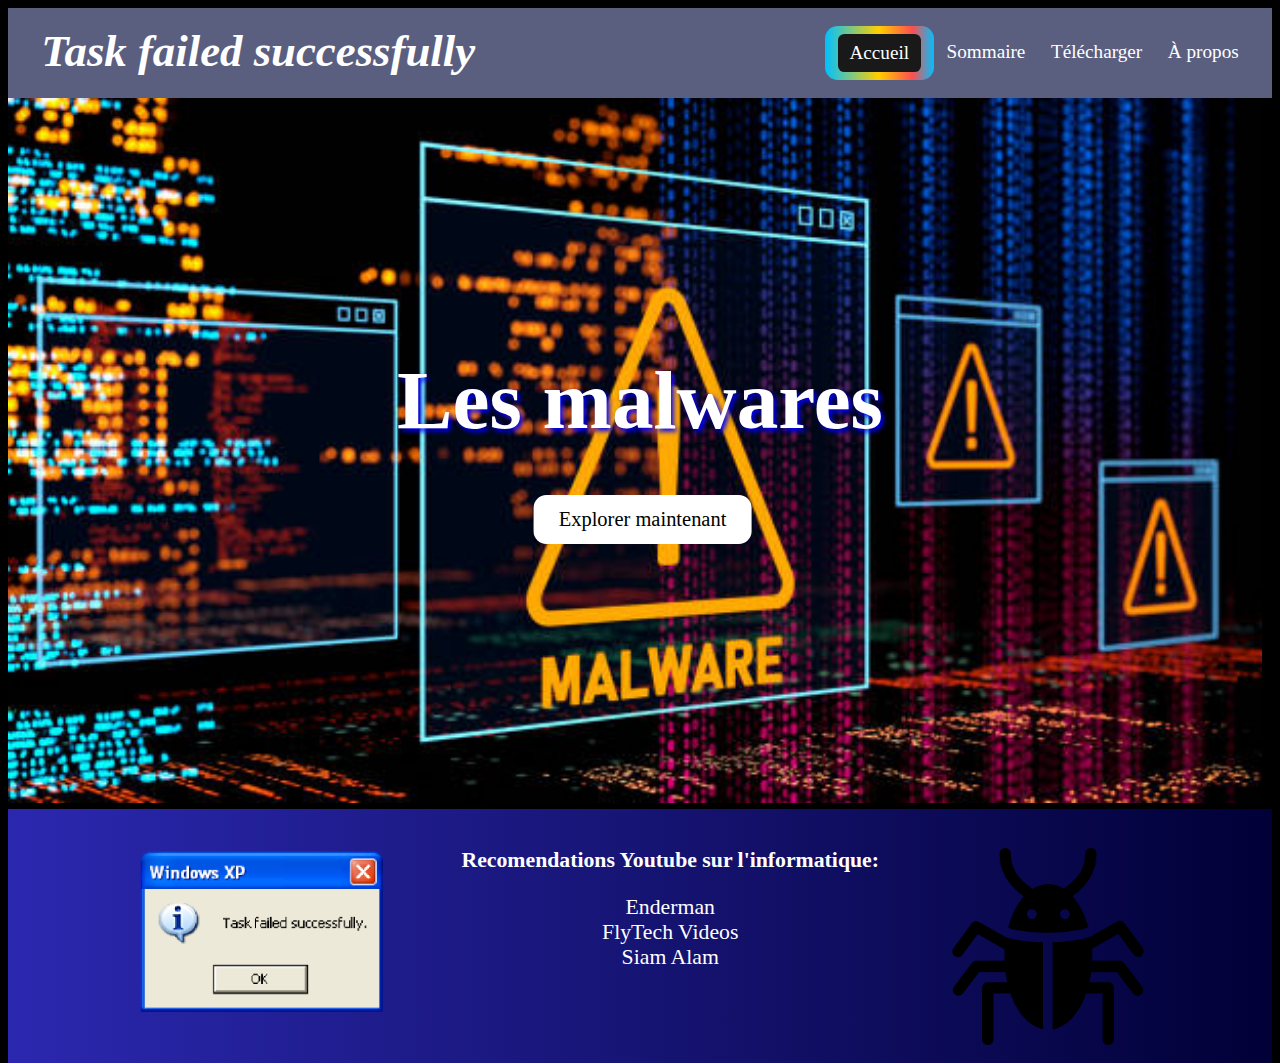
<file: index.html>
<!doctype html>
<html lang="fr">

<head>
    <title>Task failed successfully</title>
    <meta charset="utf-8">
    <link rel="stylesheet" href="css/index.css">
    <link rel="stylesheet" href="css/base.css">
</head>
    
<body>
    <!-- Header -->
	<div class="header">
		<a href="https://youtu.be/n3cibvSMotk?si=ddtjwZxRTf0WYaIS" target="_blank" class="logo" style="font-size: 3.5vw;">Task failed successfully</a>
		<div class="header-right">
            <a href="https://open.spotify.com/playlist/0LB7QJn01y7MnGyKuJyy0n?si=afe3fc78766343f1" target="_blank" class="rainbow-button" alt="Accueil"></a>
			<a href="content.html">Sommaire</a>
			<a href="https://malwarewatch.org/" target="_blank">Télécharger</a>
			<a href="about.html">À propos</a>
		</div>
	</div>




    <div class="container">
        <img src="images/Malware.jpg" alt="Fond d'accueil" style="width:98vw;">
        
        <div class="gravité">
            <h1>Les malwares</h1>
            <a href= "content.html" class="button">Explorer maintenant</a>
        </div>
        
    </div>


    
<footer>
    <p> 
        <a href="https://www.youtube.com/watch?v=D3-vBBQKOYU" target="_blank"><img src="images/error.png" style="float:left; width: 25%;"></a>
        <a href="https://www.youtube.com/watch?v=dQw4w9WgXcQ" target="_blank"><img src="images/bug.png" style="float:right; width: 19%;"></a>
        <div class="youtube">
            <p><strong>Recomendations Youtube sur l'informatique:</strong></p>
            <a href="https://www.youtube.com/@Endermanch" target="_blank">Enderman</a>
            <br>
            <a href="https://www.youtube.com/@FlyTechVideos" target="_blank">FlyTech Videos</a>
            </br>
            <a href="https://www.youtube.com/@SiamAlamOfficial" target="_blank">Siam Alam</a>
            </br>
        </div>
    </p> 
</footer>
 
</body>
</html>
</file>
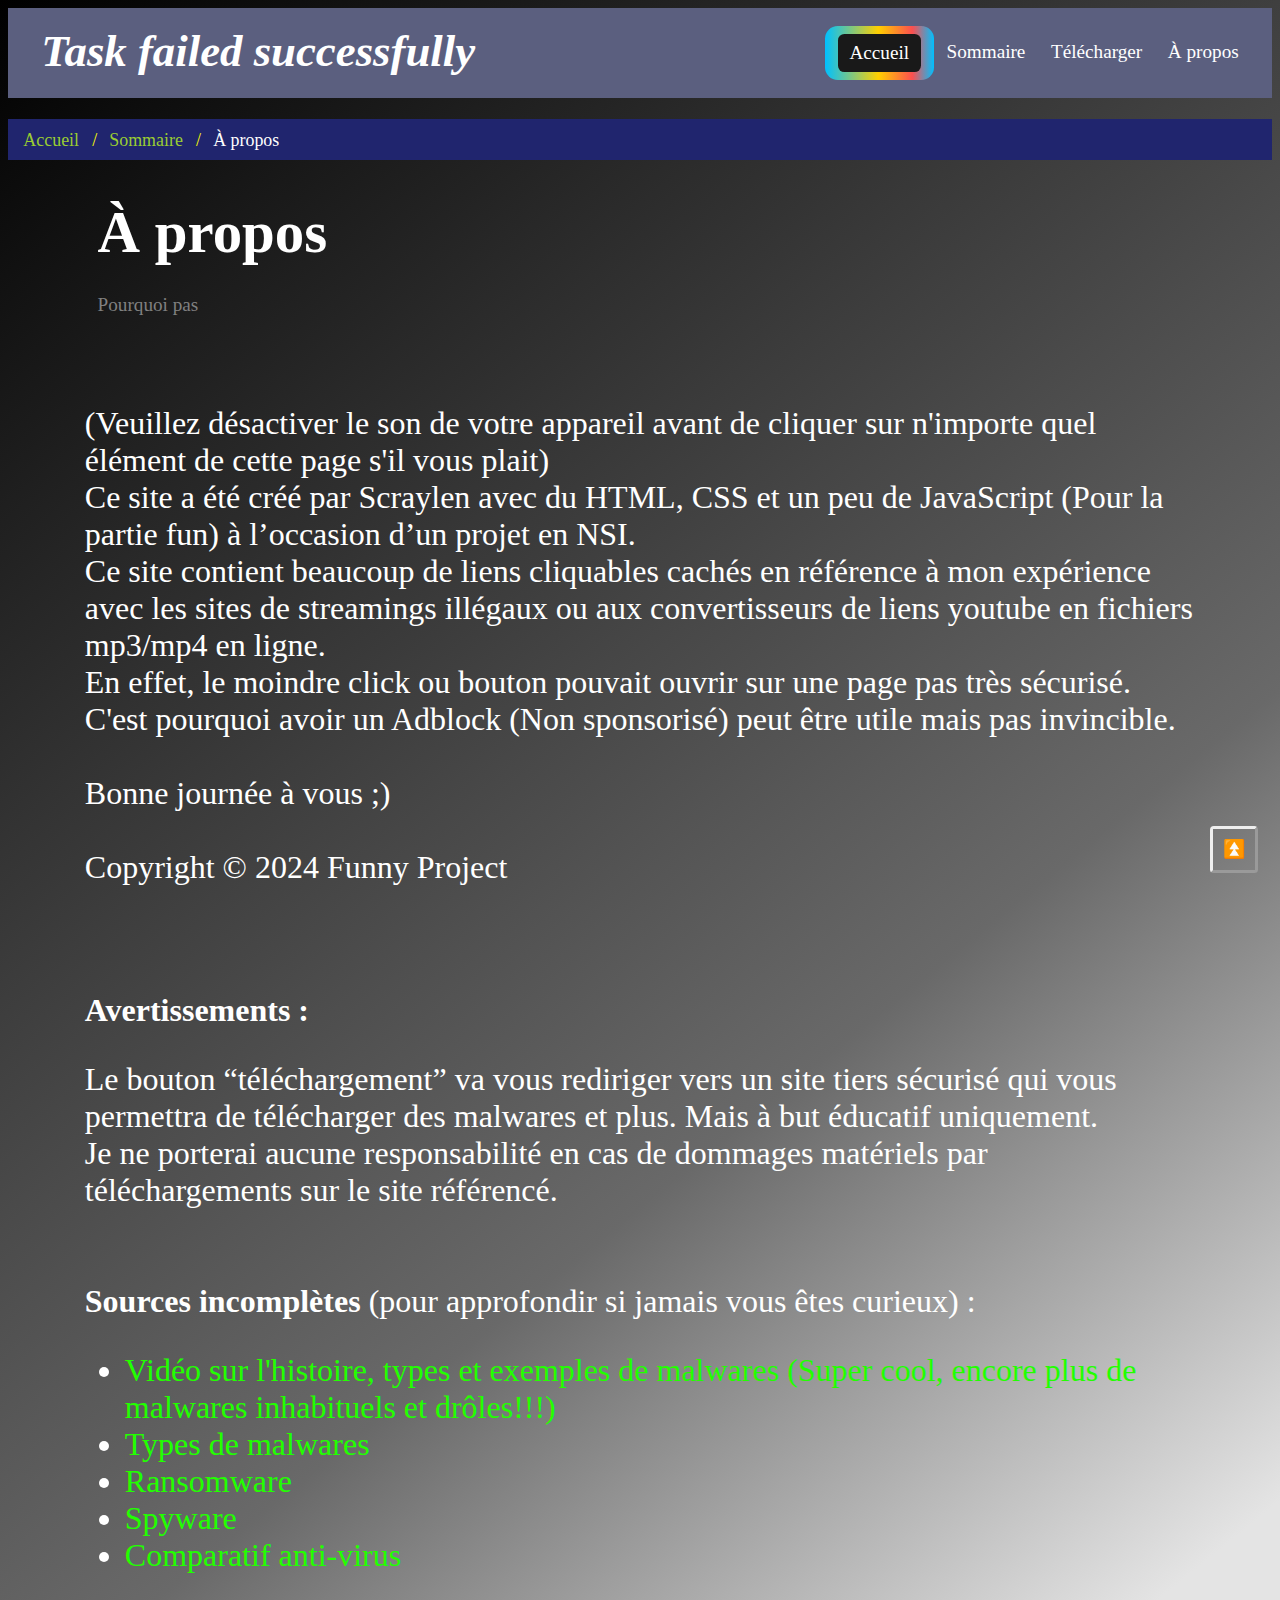
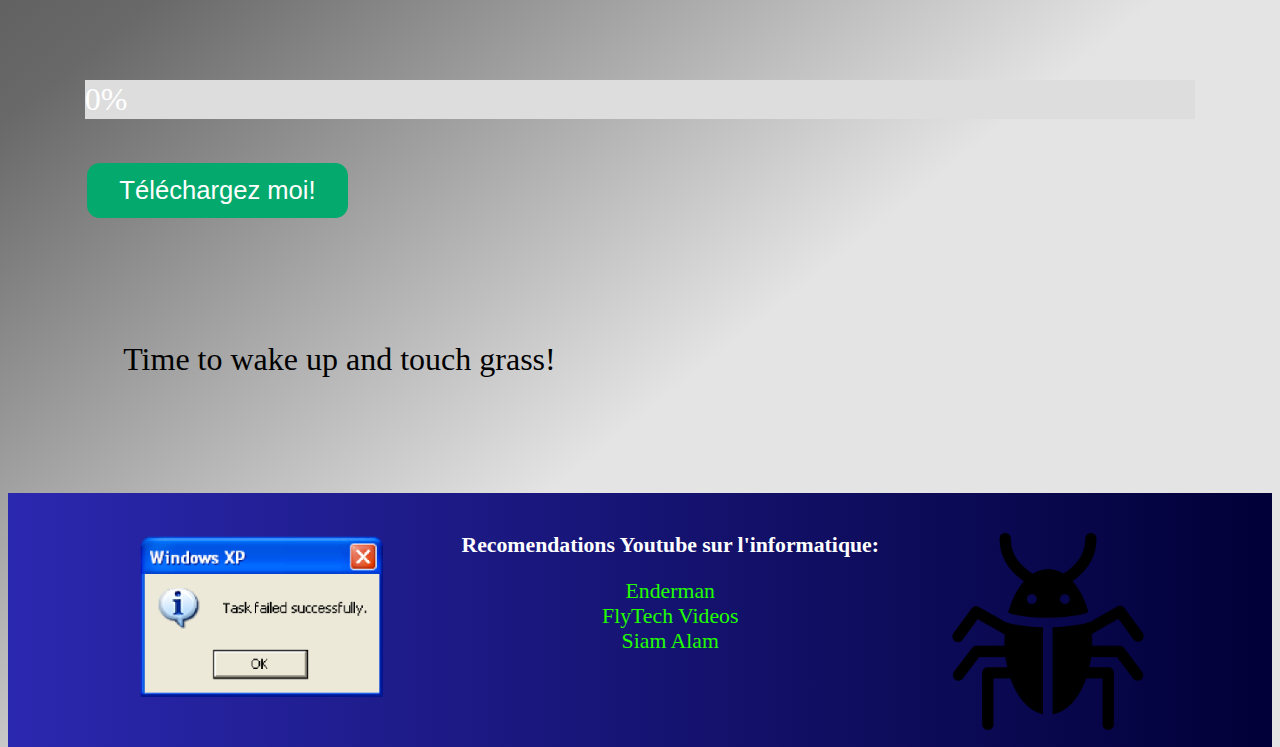
<file: about.html>
<!doctype html>
<html lang="fr">

<head>
	<title>Task failed successfully</title>

	<meta charset="utf-8">

	<link rel="stylesheet" href="css/about.css">
	<link rel="stylesheet" href="css/base.css">

	<script src="js/about.js"></script>
	<script src="js/music_hugooo.js"></script>
</head>

<body>
	<div class="header">
		<a href="https://youtu.be/n3cibvSMotk?si=ddtjwZxRTf0WYaIS" target="_blank" class="logo" style="font-size: 3.5vw;">Task failed successfully</a>
		<div class="header-right">
            <a href="index.html" class="rainbow-button" alt="Accueil"></a>
			<a href="content.html">Sommaire</a>
			<a href="https://malwarewatch.org/" target="_blank">Télécharger</a>
			<a href="https://linktr.ee/raclette" target="_blank">À propos</a>
		</div>
	</div>



	<ul class="breadcrumb">
		<li><a href="index.html">Accueil</a></li>
		<li><a href="content.html">Sommaire</a></li>
		<li>À propos</li>
	</ul>

	<a class="button_top" href="about.html">
		<p class="para2">⏫</p>
	</a>

	<h1>À propos</h1>
	<p class="comment">Pourquoi pas</p>

	<div class="txt">
		(Veuillez désactiver le son de votre appareil avant de cliquer sur n'importe quel élément de cette page s'il vous plait)
		<br>
		Ce site a été créé par Scraylen avec du HTML, CSS et un peu de JavaScript (Pour la partie fun) à l’occasion d’un projet en NSI. 
		<br>
		Ce site contient beaucoup de liens cliquables cachés en référence à mon expérience avec les sites de streamings illégaux ou aux convertisseurs de liens youtube en fichiers mp3/mp4 en ligne.
		<br>
		En effet, le moindre click ou bouton pouvait ouvrir sur une page pas très sécurisé.
		<br>
		C'est pourquoi avoir un Adblock (Non sponsorisé) peut être utile mais pas invincible.
		<br><br>
		Bonne journée à vous ;)
		<br><br>
		Copyright © 2024 Funny Project 
		<br><br><br>
		<p><strong>Avertissements :</strong></p>
		Le bouton “téléchargement” va vous rediriger vers un site tiers sécurisé qui vous permettra de télécharger des malwares et plus. Mais à but éducatif uniquement.
		<br>
		Je ne porterai aucune responsabilité en cas de dommages matériels par téléchargements sur le site référencé.
		<br><br><br>
		<strong>Sources incomplètes</strong> (pour approfondir si jamais vous êtes curieux) :
		<br>
		<ul>
			<li><a href="https://youtu.be/VvdEO6-eCz0?si=-1PZEtns311HR4Vh" target="_blank">Vidéo sur l'histoire, types et exemples de malwares (Super cool, encore plus de malwares inhabituels et drôles!!!)</a>	</li>
			<li><a href="https://www.titanfile.com/blog/types-of-computer-malware/" target="_blank">Types de malwares</a></li>
			<li><a href="https://www.trellix.com/security-awareness/ransomware/what-is-ransomware/" target="_blank">Ransomware</a></li>
			<li><a href="https://www.techtarget.com/searchsecurity/definition/spyware" target="_blank">Spyware</a></li>
			<li><a href="https://www.techradar.com/best/best-antivirus" target="_blank">Comparatif anti-virus</a></li>
		</ul>
		<br>
		<br>



		<div id="myProgress">
			<div id="myBar">0%</div>
		</div>
		
		<br>
		<button class="button" onclick="move()">Téléchargez moi!</button> 
	</div>



	<audio id="monAudio" src="music/hugooo.mp3"></audio>

	<script>
		document.body.addEventListener('click', playMusic);
	</script>



	<div class="txt2">
		Time to wake up and touch grass!
	</div>



	<footer>
		<p> 
			<a href="https://www.youtube.com/watch?v=D3-vBBQKOYU" target="_blank"><img src="images/error.png" style="float:left; width: 25%;"></a>
			<a href="https://www.youtube.com/watch?v=dQw4w9WgXcQ" target="_blank"><img src="images/bug.png" style="float:right; width: 19%;"></a>
			<div class="youtube">
				<p><strong>Recomendations Youtube sur l'informatique:</strong></p>
				<a href="https://www.youtube.com/@Endermanch" target="_blank">Enderman</a>
				<br>
				<a href="https://www.youtube.com/@FlyTechVideos" target="_blank">FlyTech Videos</a>
				</br>
				<a href="https://www.youtube.com/@SiamAlamOfficial" target="_blank">Siam Alam</a>
				</br>
			</div>
		</p> 
	</footer>
 
</body>
</html>
</file>
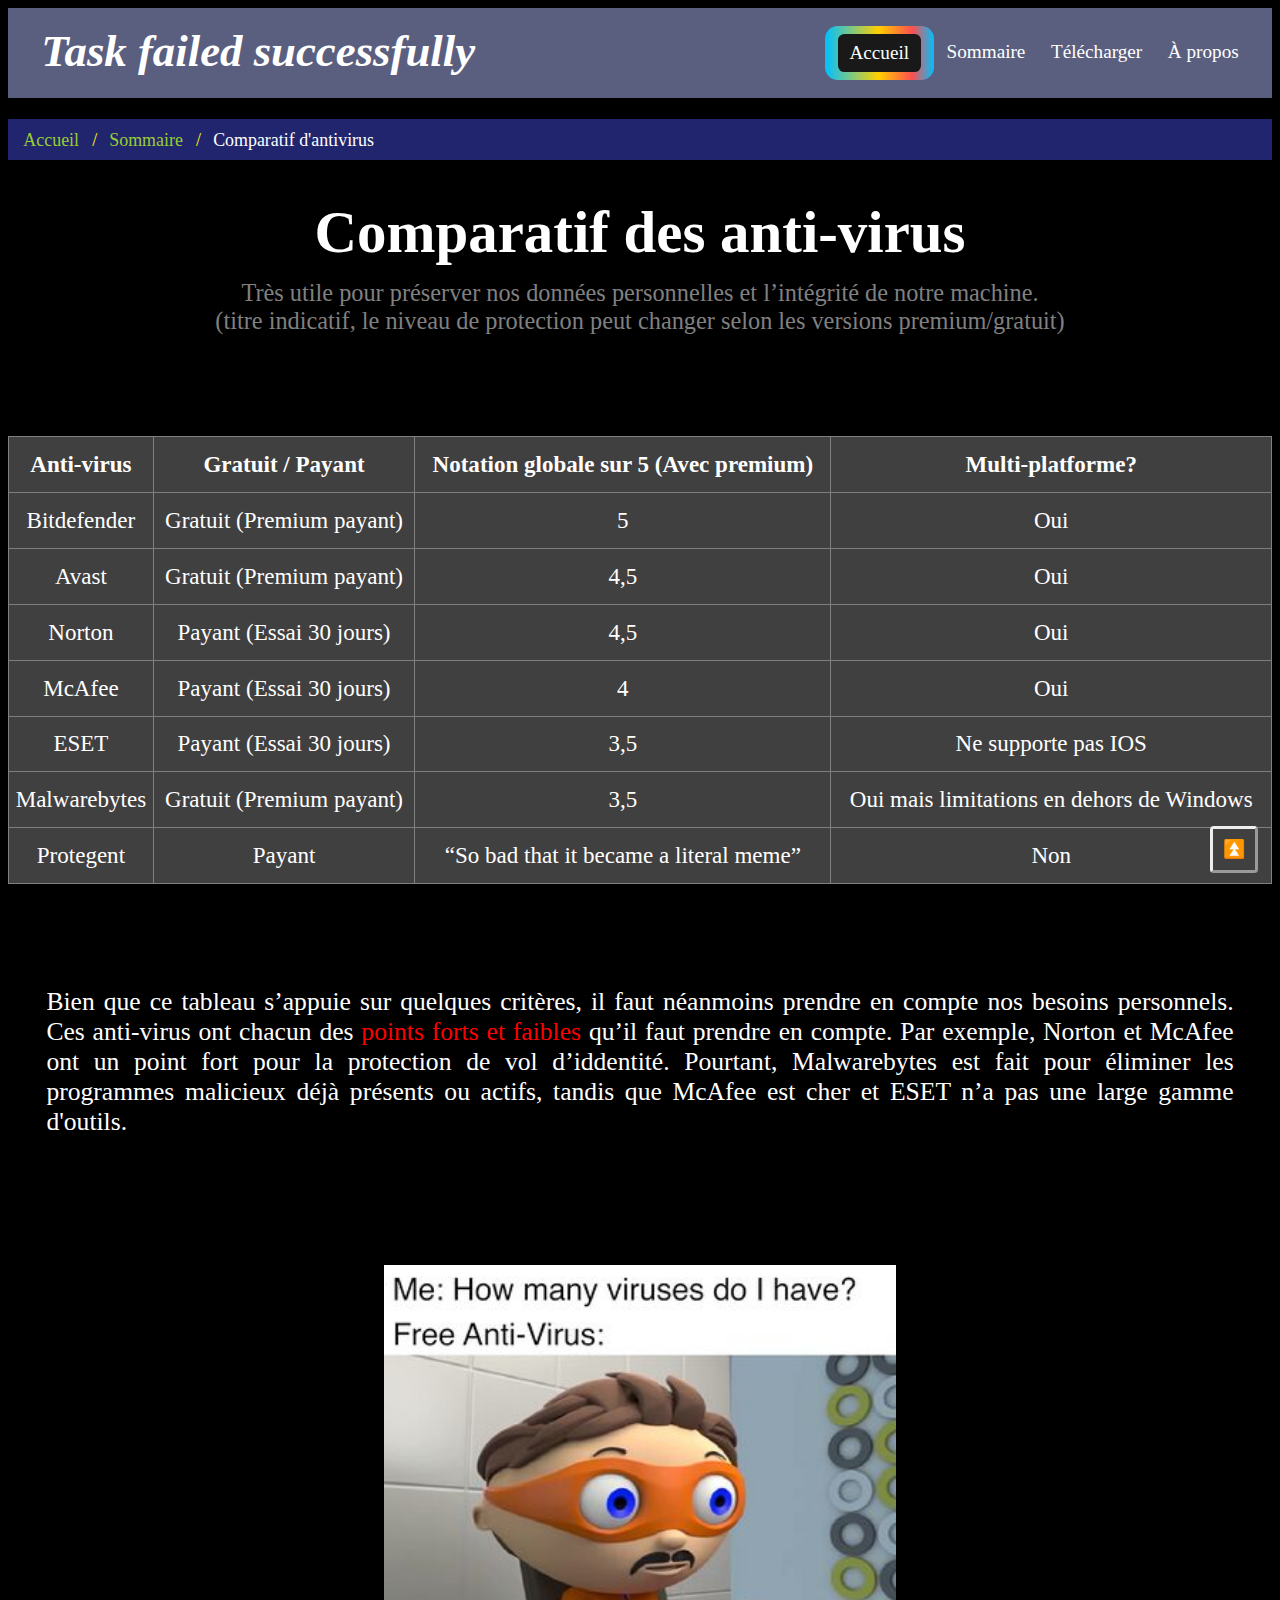
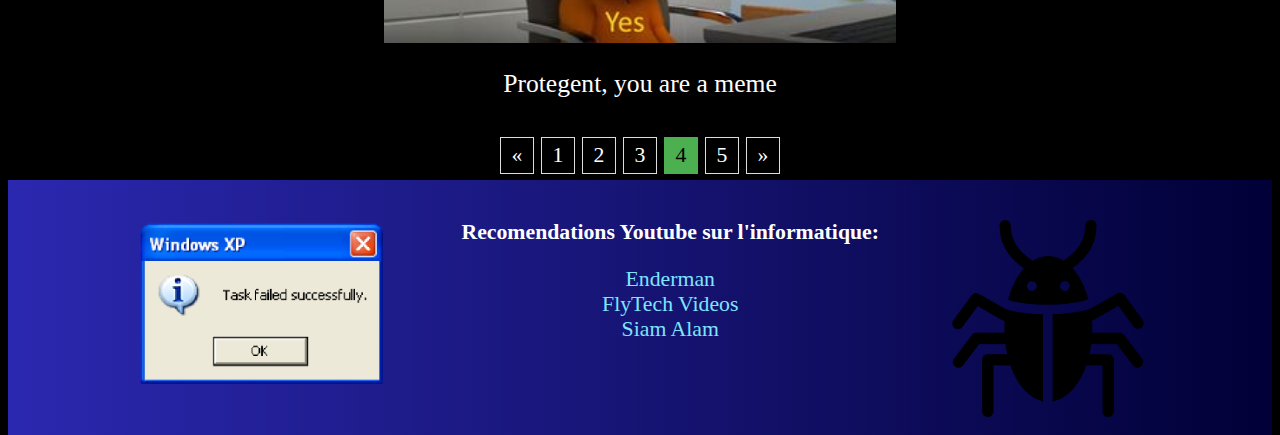
<file: comparatif.html>
<!doctype html>
<html lang="fr">

	<head>
		<meta charset="utf-8">
		<link rel="stylesheet" href="css/comparatif.css">
		<link rel="stylesheet" href="css/base.css">
		<title>Task failed successfully</title>
	</head>

<body>
	<div class="header">
		<a href="https://youtu.be/n3cibvSMotk?si=ddtjwZxRTf0WYaIS" target="_blank" class="logo" style="font-size: 3.5vw;">Task failed successfully</a>
		<div class="header-right">
            <a href="index.html" class="rainbow-button" alt="Accueil"></a>
			<a href="content.html">Sommaire</a>
			<a href="https://malwarewatch.org/" target="_blank">Télécharger</a>
			<a href="about.html">À propos</a>
		</div>
	</div>

	<ul class="breadcrumb">
		<li><a href="index.html">Accueil</a></li>
		<li><a href="content.html">Sommaire</a></li>
		<li>Comparatif d'antivirus</li>
	</ul>

    <a class="button_top" href="comparatif.html">
        <p class="para2">⏫</p>
    </a>



	<h1>Comparatif des anti-virus</h1>>
	<p class="lol">Très utile pour préserver nos données personnelles et l’intégrité de notre machine.
		<br>
		(titre indicatif, le niveau de protection peut changer selon les versions premium/gratuit)
	</p>

	<table style="width:100%; height: 35vw;">
		<tr>
		  <th>Anti-virus</th>
		  <th>Gratuit / Payant</th> 
		  <th>Notation globale sur 5 (Avec premium)</th>
		  <th>Multi-platforme?</th>
		</tr>
		<tr>
		  <td>Bitdefender</td>
		  <td>Gratuit (Premium payant)</td>
		  <td>5</td>
		  <td>Oui</td>
		</tr>
		<tr>
		  <td>Avast</td>
		  <td>Gratuit (Premium payant)</td>
		  <td>4,5</td>
		  <td>Oui</td>
		</tr>
		<tr>
		  <td>Norton</td>
		  <td>Payant (Essai 30 jours)</td>
		  <td>4,5</td>
		  <td>Oui</td>

		</tr>
		<tr>
			<td>McAfee</td>
			<td>Payant (Essai 30 jours)</td>
			<td>4</td>
			<td>Oui</td>
		</tr>
		<tr>
			<td>ESET</td>
			<td>Payant (Essai 30 jours)</td>
			<td>3,5</td>
			<td>Ne supporte pas IOS</td>
		</tr>
		<tr>
			<td>Malwarebytes</td>
			<td>Gratuit (Premium payant)</td>
			<td>3,5</td>
			<td>Oui mais limitations en dehors de Windows</td>
		</tr>
		<tr>
			<td>Protegent</td>
			<td>Payant</td>
			<td>“So bad that it became a literal meme”</td>
			<td>Non</td>
		</tr>
	  </table>




	<p class="para">
		Bien que ce tableau s’appuie sur quelques critères, il faut néanmoins prendre en compte nos besoins personnels. Ces anti-virus ont chacun des <font color =red>points forts et faibles</font> qu’il faut prendre en compte. Par exemple, Norton et McAfee ont un point fort pour la protection de vol d’iddentité. Pourtant, Malwarebytes est fait pour éliminer les programmes malicieux déjà présents ou actifs, tandis que McAfee est cher et ESET n’a pas une large gamme d'outils.
		<br><br>
		<br><br>
	</p>

	<img src="images/protegent.jpg" alt="Protegent, worst anti-virus ever" style="display: block; margin-left: auto; margin-right: auto;width:40vw;"> 

	<p class="bruh">
		Protegent, you are a meme
	</p>

	<div class="center">
		<div class="pagination">
			<a href="exemples.html">&laquo;</a><!-- << -->
			<a href="start.html">1</a>
			<a href="types.html">2</a>
			<a href="exemples.html">3</a>
			<a href="#" class="active">4</a>
			<a href="special.html">5</a>
			<a href="special.html">&raquo;</a><!-- >> -->
		</div>
	  </div>


<footer>
    <p> 
        <a href="https://www.youtube.com/watch?v=D3-vBBQKOYU" target="_blank"><img src="images/error.png" style="float:left; width: 25%;"></a>
        <a href="https://www.youtube.com/watch?v=dQw4w9WgXcQ" target="_blank"><img src="images/bug.png" style="float:right; width: 19%;"></a>
        <div class="youtube">
            <p><strong>Recomendations Youtube sur l'informatique:</strong></p>
            <a href="https://www.youtube.com/@Endermanch" target="_blank">Enderman</a>
            <br>
            <a href="https://www.youtube.com/@FlyTechVideos" target="_blank">FlyTech Videos</a>
            </br>
            <a href="https://www.youtube.com/@SiamAlamOfficial" target="_blank">Siam Alam</a>
            </br>
        </div>
    </p> 
</footer>
 
</body>
</html>
</file>
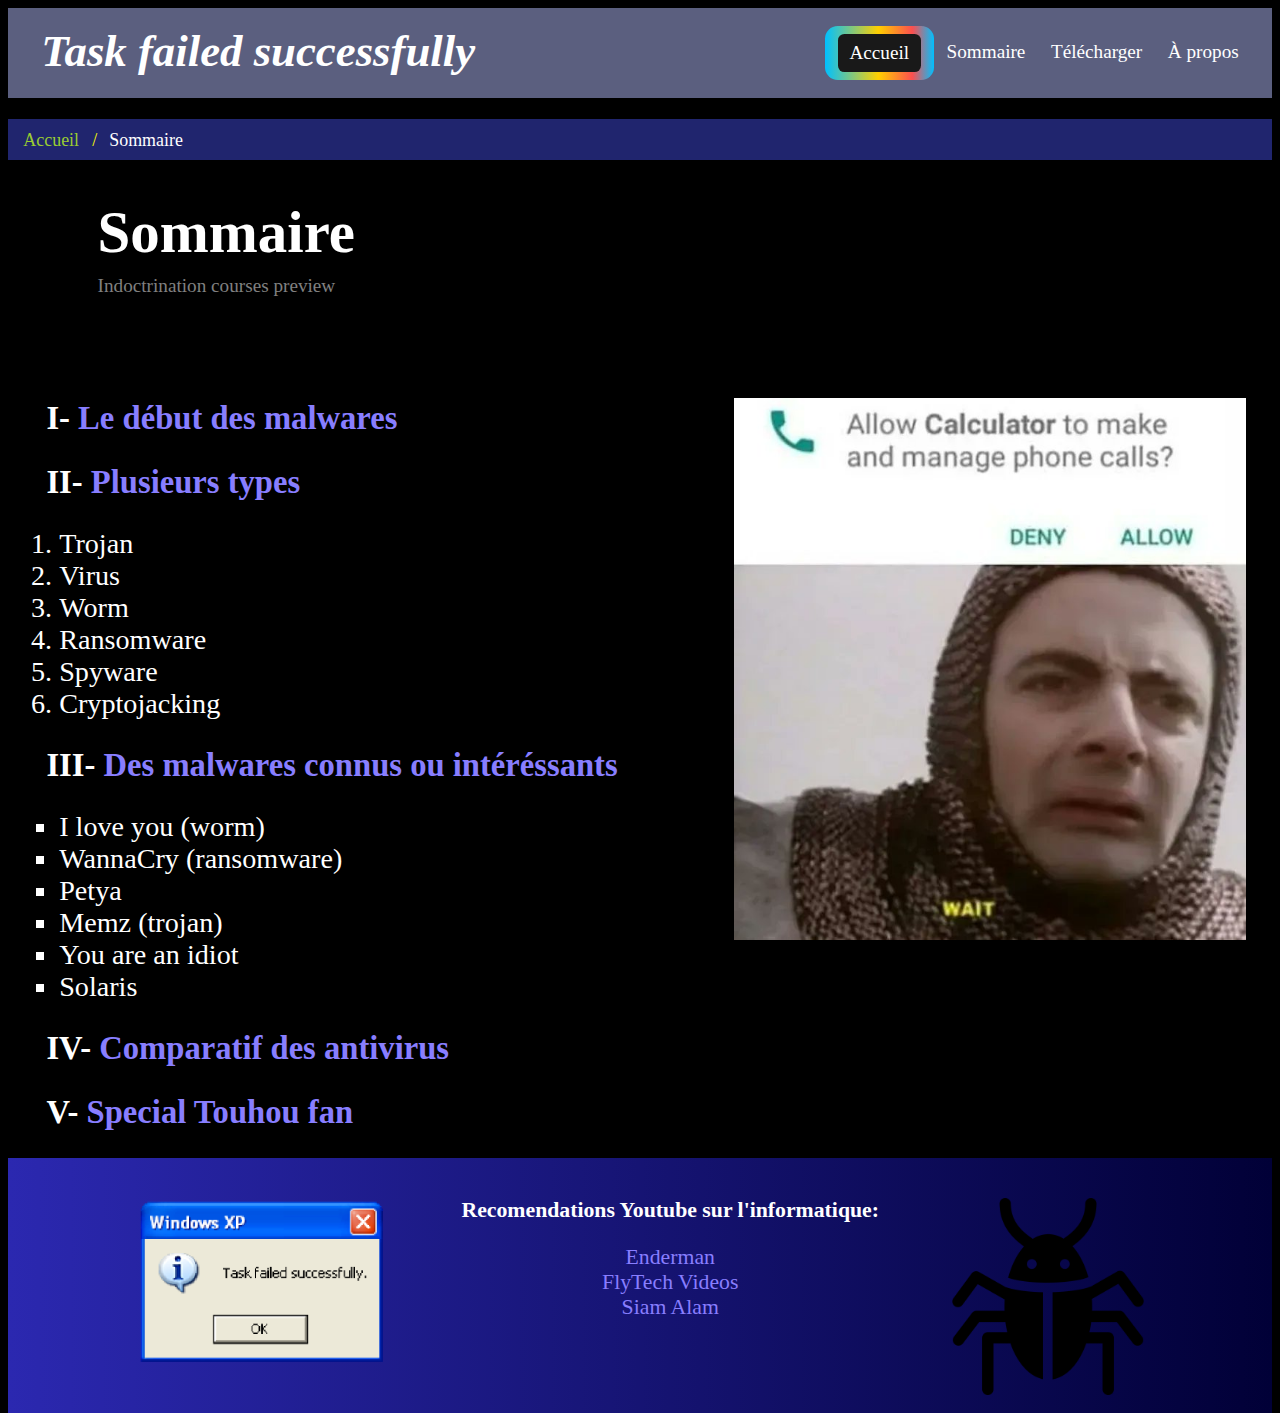
<file: content.html>
<!doctype html>
<html lang="fr">

<head>
	<title>Task failed successfully</title>
	<meta charset="utf-8">
	<link rel="stylesheet" href="css/content.css">
	<link rel="stylesheet" href="css/base.css">
</head>

<body>
	<div class="header">
		<a href="https://youtu.be/n3cibvSMotk?si=ddtjwZxRTf0WYaIS" target="_blank" class="logo" style="font-size: 3.5vw;">Task failed successfully</a>
		<div class="header-right">
            <a href="index.html" class="rainbow-button" alt="Accueil"></a>
			<a href="off_topic/interlude.html">Sommaire</a>
			<a href="https://malwarewatch.org/" target="_blank">Télécharger</a>
			<a href="about.html">À propos</a>
		</div>
	</div>

	<ul class="breadcrumb">
		<li><a href="index.html">Accueil</a></li>
		<li>Sommaire</li>
	</ul>

	<h1>Sommaire</h1>
	<p class="Indoctrination">Indoctrination courses preview</p>
	<br>
	<a href="https://youtu.be/Nlh3mlVuVlc?si=rC9hq1T52Go1Eqme" target="_blank"><img src="images/phone.jpg" alt="A meme about ''calculator''" style="float:right;width:40vw; margin: 2vw;"></a>


	<h2>I- <a href="start.html">Le début des malwares</a></h2>

	<h2>II- <a href="types.html">Plusieurs types</a></h2>
		<div class="liste1">
				<li>Trojan</li>
				<li>Virus</li>
				<li>Worm</li>
				<li>Ransomware</li>
				<li>Spyware</li>
				<li>Cryptojacking</li>
		</div>

	<h2>III- <a href="exemples.html">Des malwares connus ou intéréssants</a></h2>
		<div class="liste2">
			<li>I love you (worm)</li>
			<li>WannaCry (ransomware)</li>
			<li>Petya</li>
			<li>Memz (trojan)</li>
			<li>You are an idiot</li>
			<li>Solaris</li>
		</div>

	<h2>IV- <a href="comparatif.html">Comparatif des antivirus</a></h2>

	<h2>V- <a href="special.html">Special Touhou fan</a></h2>



<footer>
	<p> 
		<a href="https://www.youtube.com/watch?v=D3-vBBQKOYU" target="_blank"><img src="images/error.png" style="float:left; width: 25%;"></a>
		<a href="https://www.youtube.com/watch?v=dQw4w9WgXcQ" target="_blank"><img src="images/bug.png" style="float:right; width: 19%;"></a>
		<div class="youtube">
			<p><strong>Recomendations Youtube sur l'informatique:</strong></p>
			<a href="https://www.youtube.com/@Endermanch" target="_blank">Enderman</a>
			<br>
			<a href="https://www.youtube.com/@FlyTechVideos" target="_blank">FlyTech Videos</a>
			</br>
			<a href="https://www.youtube.com/@SiamAlamOfficial" target="_blank">Siam Alam</a>
			</br>
		</div>
	</p> 
</footer>
 
</body>
</html>
</file>
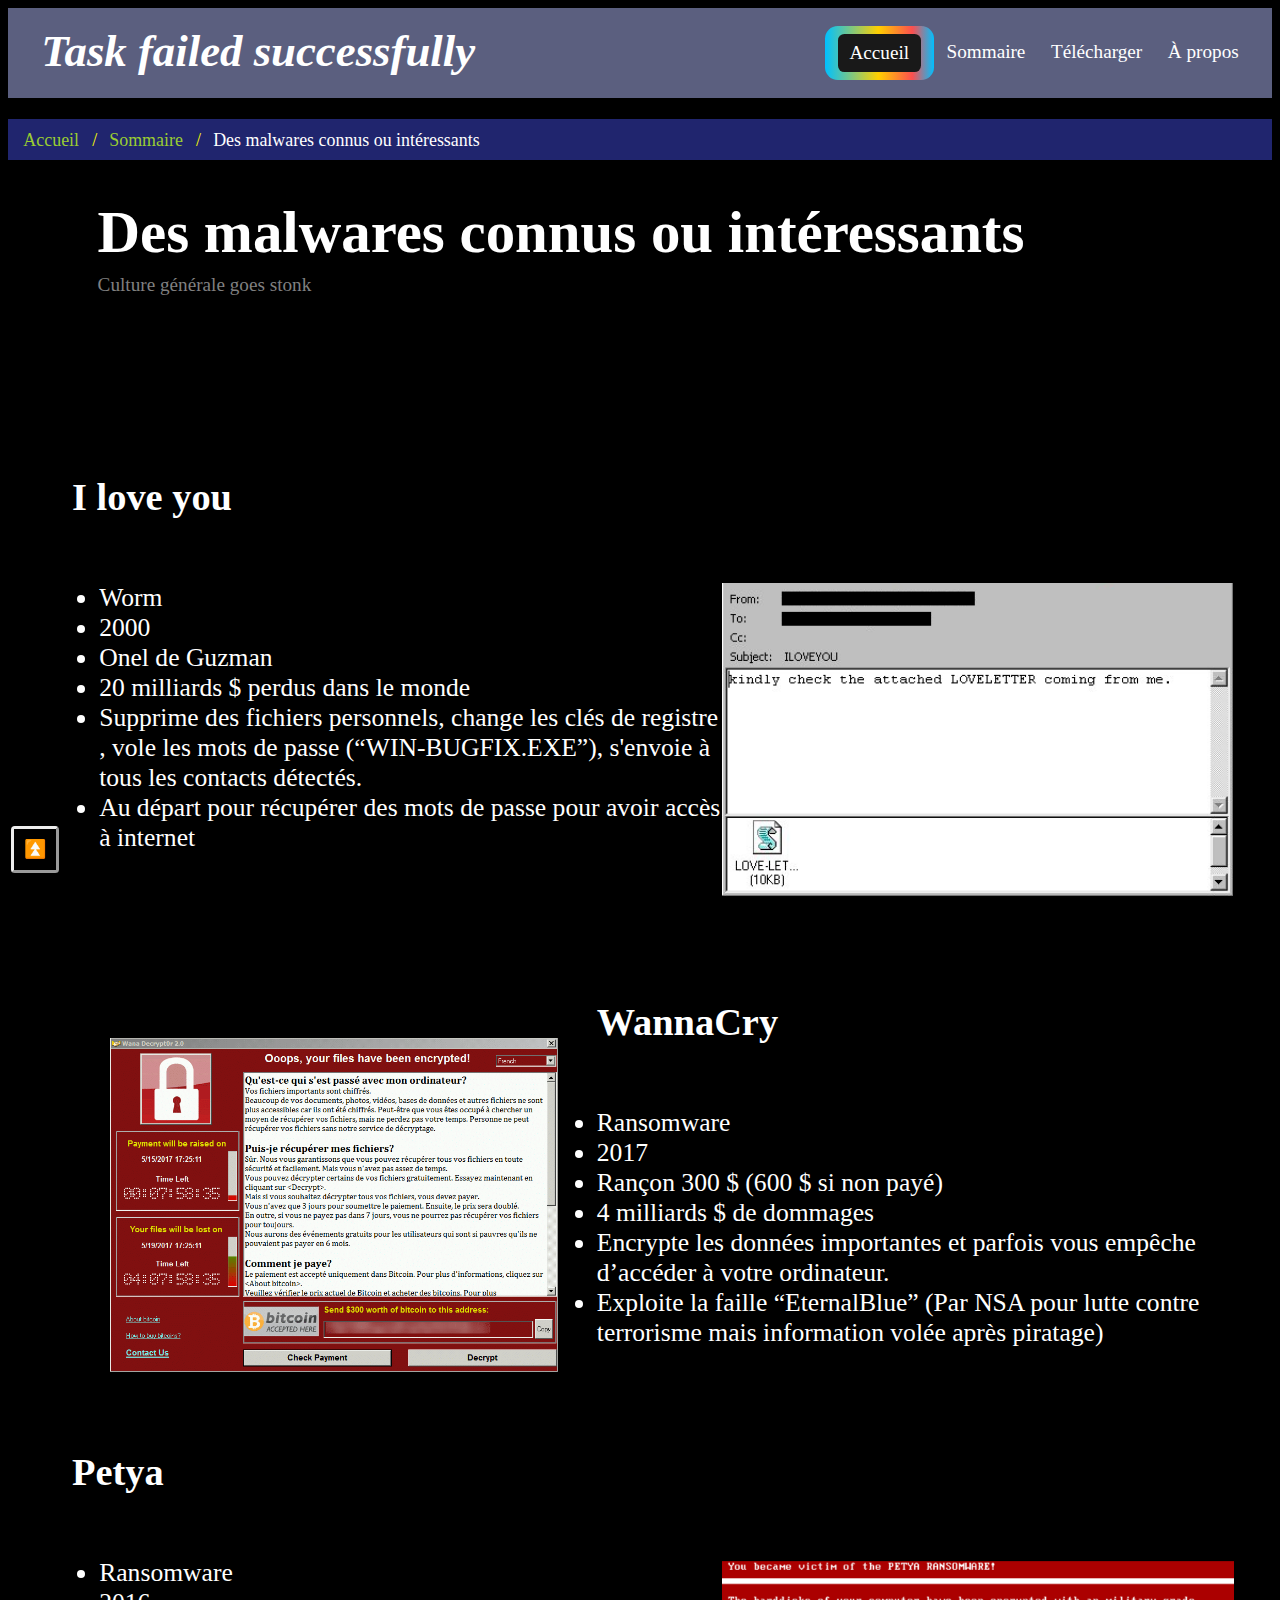
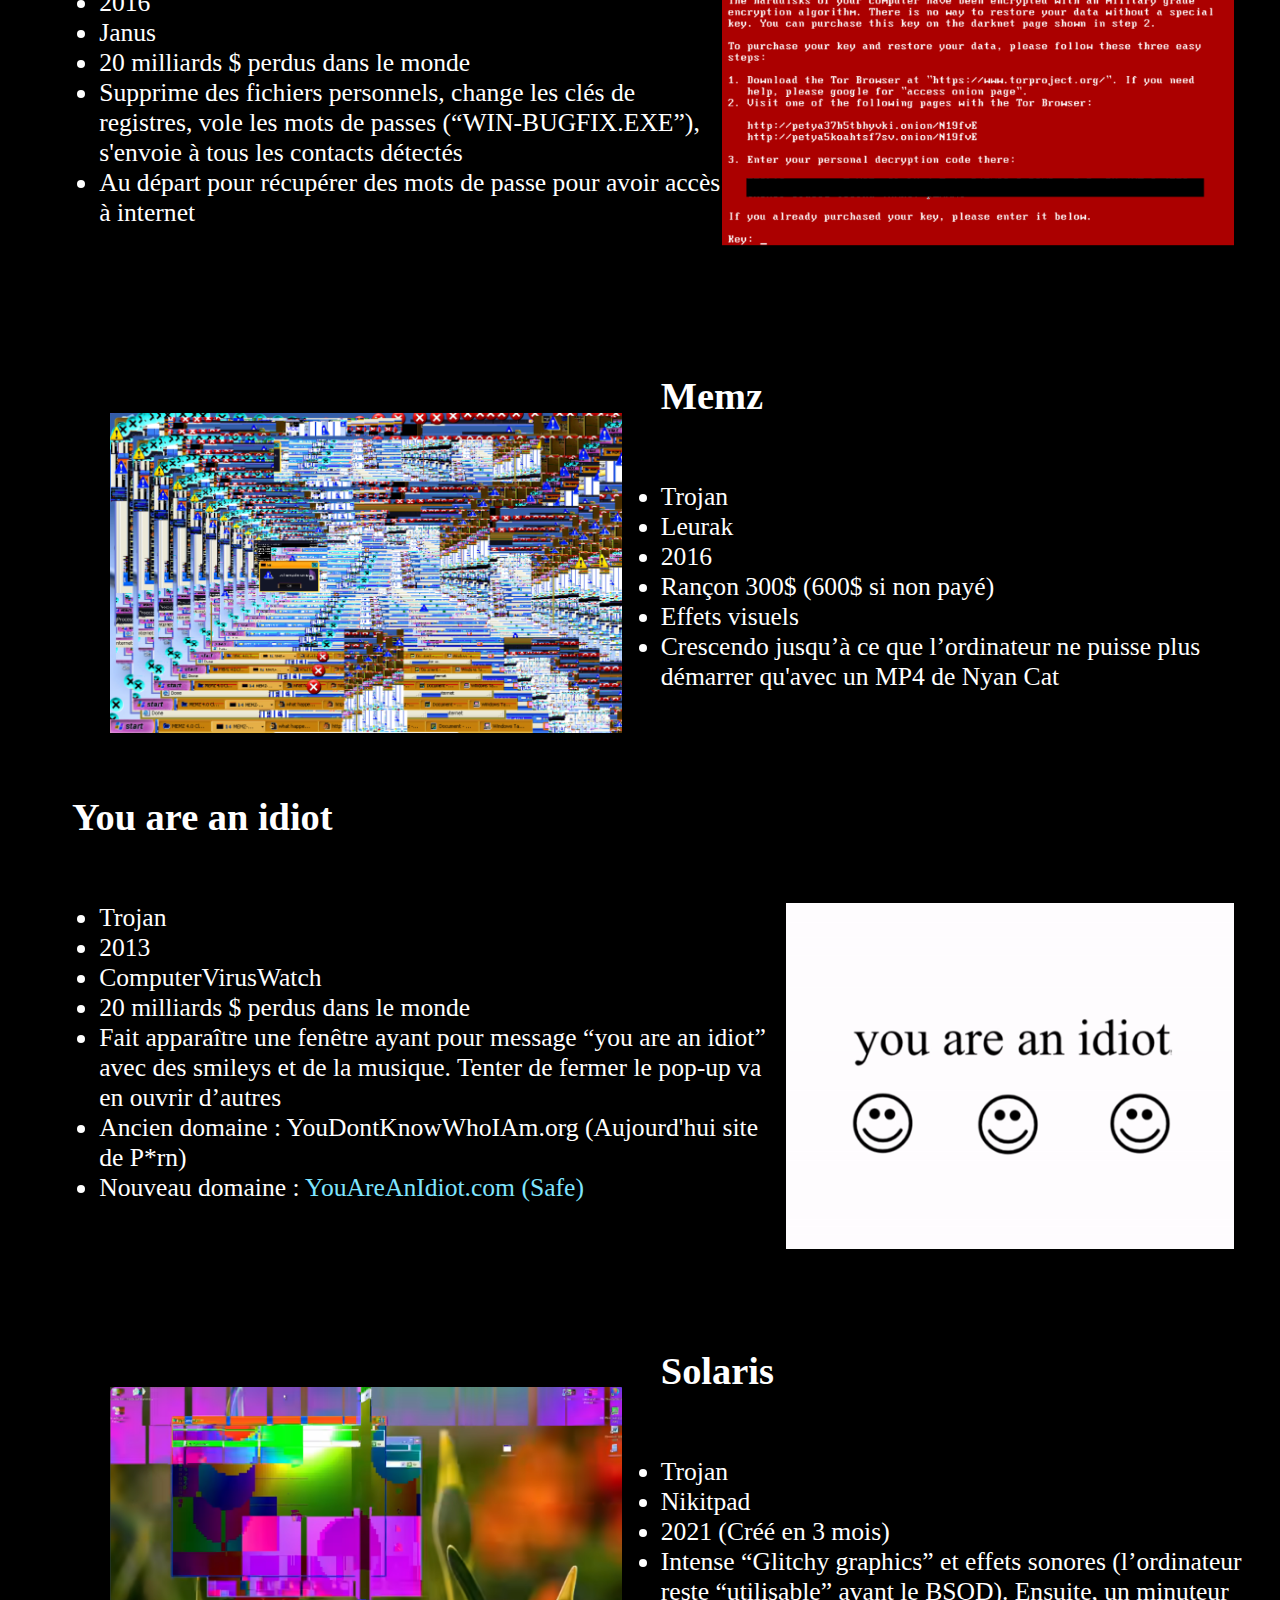
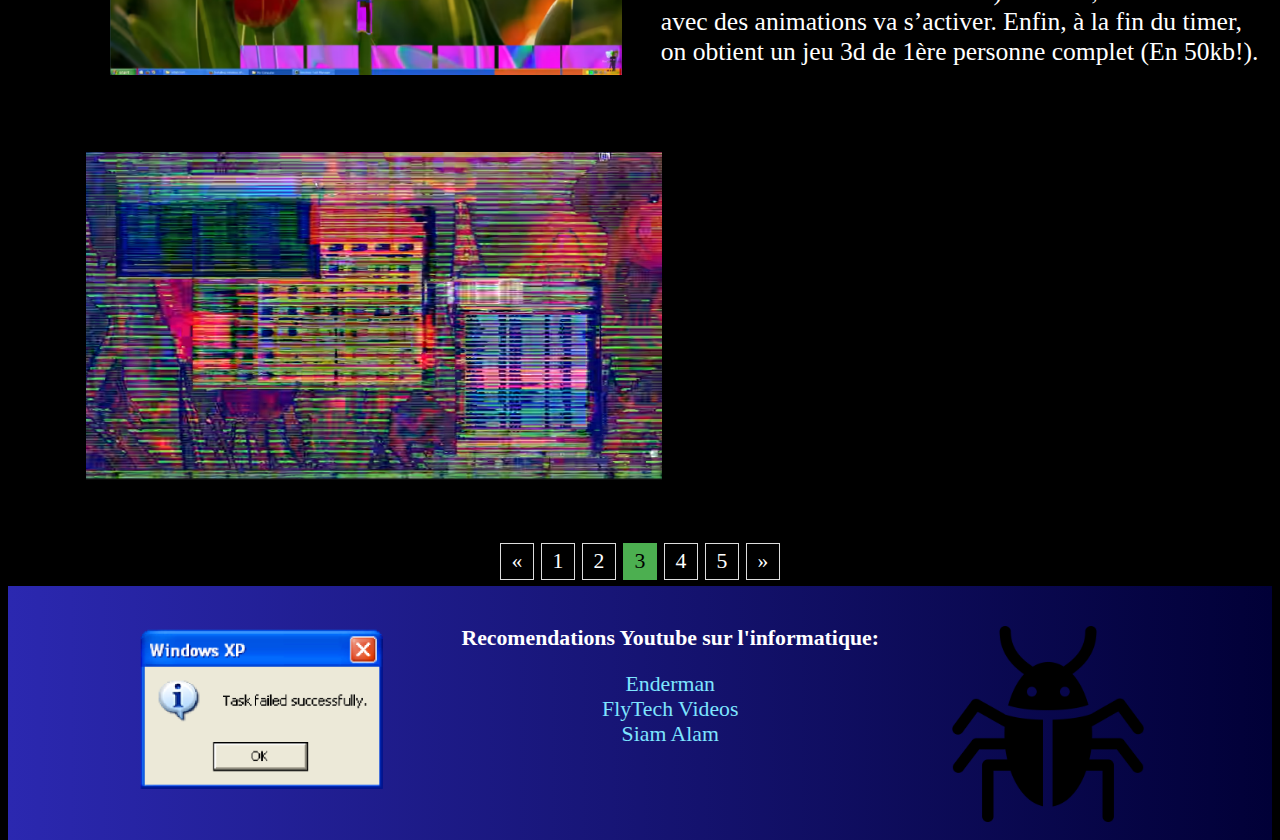
<file: exemples.html>
<!doctype html>
<html lang="fr">

<head>
	<meta charset="utf-8">
	<link rel="stylesheet" href="css/exemples.css">
	<link rel="stylesheet" href="css/base.css">
	<title>Task failed successfully</title>
</head>

<body>
	<div class="header">
		<a href="https://youtu.be/n3cibvSMotk?si=ddtjwZxRTf0WYaIS" target="_blank" class="logo" style="font-size: 3.5vw;">Task failed successfully</a>
		<div class="header-right">
            <a href="index.html" class="rainbow-button" alt="Accueil"></a>
			<a href="content.html">Sommaire</a>
			<a href="https://malwarewatch.org/" target="_blank">Télécharger</a>
			<a href="about.html">À propos</a>
		</div>
	</div>





	<ul class="breadcrumb">
		<li><a href="index.html">Accueil</a></li>
		<li><a href="content.html">Sommaire</a></li>
		<li>Des malwares connus ou intéressants</li>
	</ul>

	<a class="button_top" href="exemples.html"><p class="para2">⏫</p></a> 


	<h1>Des malwares connus ou intéressants</h1>>
	<p class="lol">Culture générale goes stonk</p>

	<p class="gauche">
		<strong>I love you</strong>
		<div class="liste1">
			<img src="images/ily.png" alt="I Love You" style="vertical-align: top; float: right; width: 40vw; margin-right: 3vw;">  
			<ul>
				<li>Worm</li>
				<li>2000</li>
				<li>Onel de Guzman</li>
				<li>20 milliards $ perdus dans le monde</li>
				<li>Supprime des fichiers personnels, change les clés de registre​, vole les mots de passe (“WIN-BUGFIX.EXE”), s'envoie à tous les contacts détectés.</li>
				<li>Au départ pour récupérer des mots de passe pour avoir accès à internet</li>
			</ul>
		</div>
	</p>
	
	<p class="gauche">
		<br>
		<img src="images/wannacry.png" alt="WannaCry" style="margin: 3vw; width: 35vw; vertical-align: top; float: left;">  
		<strong>WannaCry</strong>	
		<div class="liste2">
			<ul>
				<li>Ransomware</li>
				<li>2017</li>
				<li>Rançon 300 $ (600 $ si non payé)</li>
				<li>4 milliards $ de dommages</li>
				<li>Encrypte les données importantes  et parfois vous empêche d’accéder à votre ordinateur.</li>
				<li>Exploite la faille “EternalBlue” (Par NSA pour lutte contre terrorisme mais information volée après piratage)</li>
			</ul>
		</div>
	</p>
	

	<p class="gauche">
		<strong>Petya</strong>
		<div class="liste1">
			<img src="images/petya.png" alt="Petya" style="vertical-align: top; float: right; width: 40vw; margin-right: 3vw;">  <ul>
				<li>Ransomware</li>
				<li>2016</li>
				<li>Janus</li>
				<li>20 milliards $ perdus dans le monde</li>
				<li>Supprime des fichiers personnels, change les clés de registres​, vole les mots de passes (“WIN-BUGFIX.EXE”), s'envoie à tous les contacts détectés</li>
				<li>Au départ pour récupérer des mots de passe pour avoir accès à internet</li>
			</ul>
		</div>
	</p>

	<p class="gauche">
		<br>
		<img src="images/memz.png" alt="Memz" style="margin: 3vw; width: 40vw; vertical-align: top; float: left;">  
		<strong>Memz</strong>	
		<div class="liste2">
			<ul>
				<li>Trojan</li>
				<li>Leurak</li>
				<li>2016</li>
				<li>Rançon 300$ (600$ si non payé)</li>
				<li>Effets visuels</li>
				<li>Crescendo jusqu’à ce que l’ordinateur ne puisse plus démarrer qu'avec un MP4 de Nyan Cat</li>
			</ul>
		</div>
	</p>

	<p class="gauche">
		<strong>You are an idiot</strong>
		<div class="liste1">
			<img src="images/yaai.gif" alt="You Are An Idiot" style="vertical-align: top; float: right; width: 35vw; margin-right: 3vw;">  <ul>
				<li>Trojan</li>
				<li>2013</li>
				<li>ComputerVirusWatch</li>
				<li>20 milliards $ perdus dans le monde</li>
				<li>Fait apparaître une fenêtre ayant pour message “you are an idiot” avec des smileys et de la musique. Tenter de fermer le pop-up va en ouvrir d’autres</li>
				<li>Ancien domaine : YouDontKnowWhoIAm.org (Aujourd'hui site de P*rn)</li>
				<li>Nouveau domaine : <a href="https://www.google.com/url?sa=t&source=web&rct=j&opi=89978449&url=https://youareanidiot.cc/safe/&ved=2ahUKEwiI5NP_iMWFAxXOVqQEHe7jAG4Q0gIoAHoECA8QAQ&usg=AOvVaw0k77V9hgridTLTnQPNBcr9">YouAreAnIdiot.com (Safe)</a></li>
			</ul>
		</div>
	</p>

	<p class="gauche">
		<br>
		<img src="images/solaris.png" alt="Solaris" style="margin: 3vw; width: 40vw; vertical-align: top; float: left;">  
		<strong>Solaris</strong>	
		<div class="liste2">
			<ul>
				<li>Trojan</li>
				<li>Nikitpad</li>
				<li>2021 (Créé en 3 mois)</li>
				<li>Intense “Glitchy graphics” et effets sonores (l’ordinateur reste “utilisable” avant le BSOD). Ensuite, un minuteur avec des animations va s’activer. Enfin, à la fin du timer, on obtient un jeu 3d de 1ère personne complet (En 50kb!).</li>
				<img src="images/solaris2.png" alt="Solaris again" style="margin: 3vw; width: 45vw; vertical-align: top; float: left;">  
			</ul>	
		</div>
	</p>
	<br><br><br><br><br><br><br><br><br><br><br><br><br><br><br><br><br><br>
	<div class="center">
		<div class="pagination">
			<a href="types.html">&laquo;</a><!-- << -->
			<a href="start.html">1</a>
			<a href="types.html">2</a>
			<a href="#" class="active">3</a>
			<a href="comparatif.html">4</a>
			<a href="special.html">5</a>
			<a href="comparatif.html">&raquo;</a><!-- >> -->
		</div>
	  </div>


<footer>
	<p> 
		<a href="https://www.youtube.com/watch?v=D3-vBBQKOYU" target="_blank"><img src="images/error.png" style="float:left; width: 25%;"></a>
		<a href="https://www.youtube.com/watch?v=dQw4w9WgXcQ" target="_blank"><img src="images/bug.png" style="float:right; width: 19%;"></a>
		<div class="youtube">
			<p><strong>Recomendations Youtube sur l'informatique:</strong></p>
			<a href="https://www.youtube.com/@Endermanch" target="_blank">Enderman</a>
			<br>
			<a href="https://www.youtube.com/@FlyTechVideos" target="_blank">FlyTech Videos</a>
			</br>
			<a href="https://www.youtube.com/@SiamAlamOfficial" target="_blank">Siam Alam</a>
			</br>
		</div>
	</p> 
</footer>
 
</body>
</html>
</file>
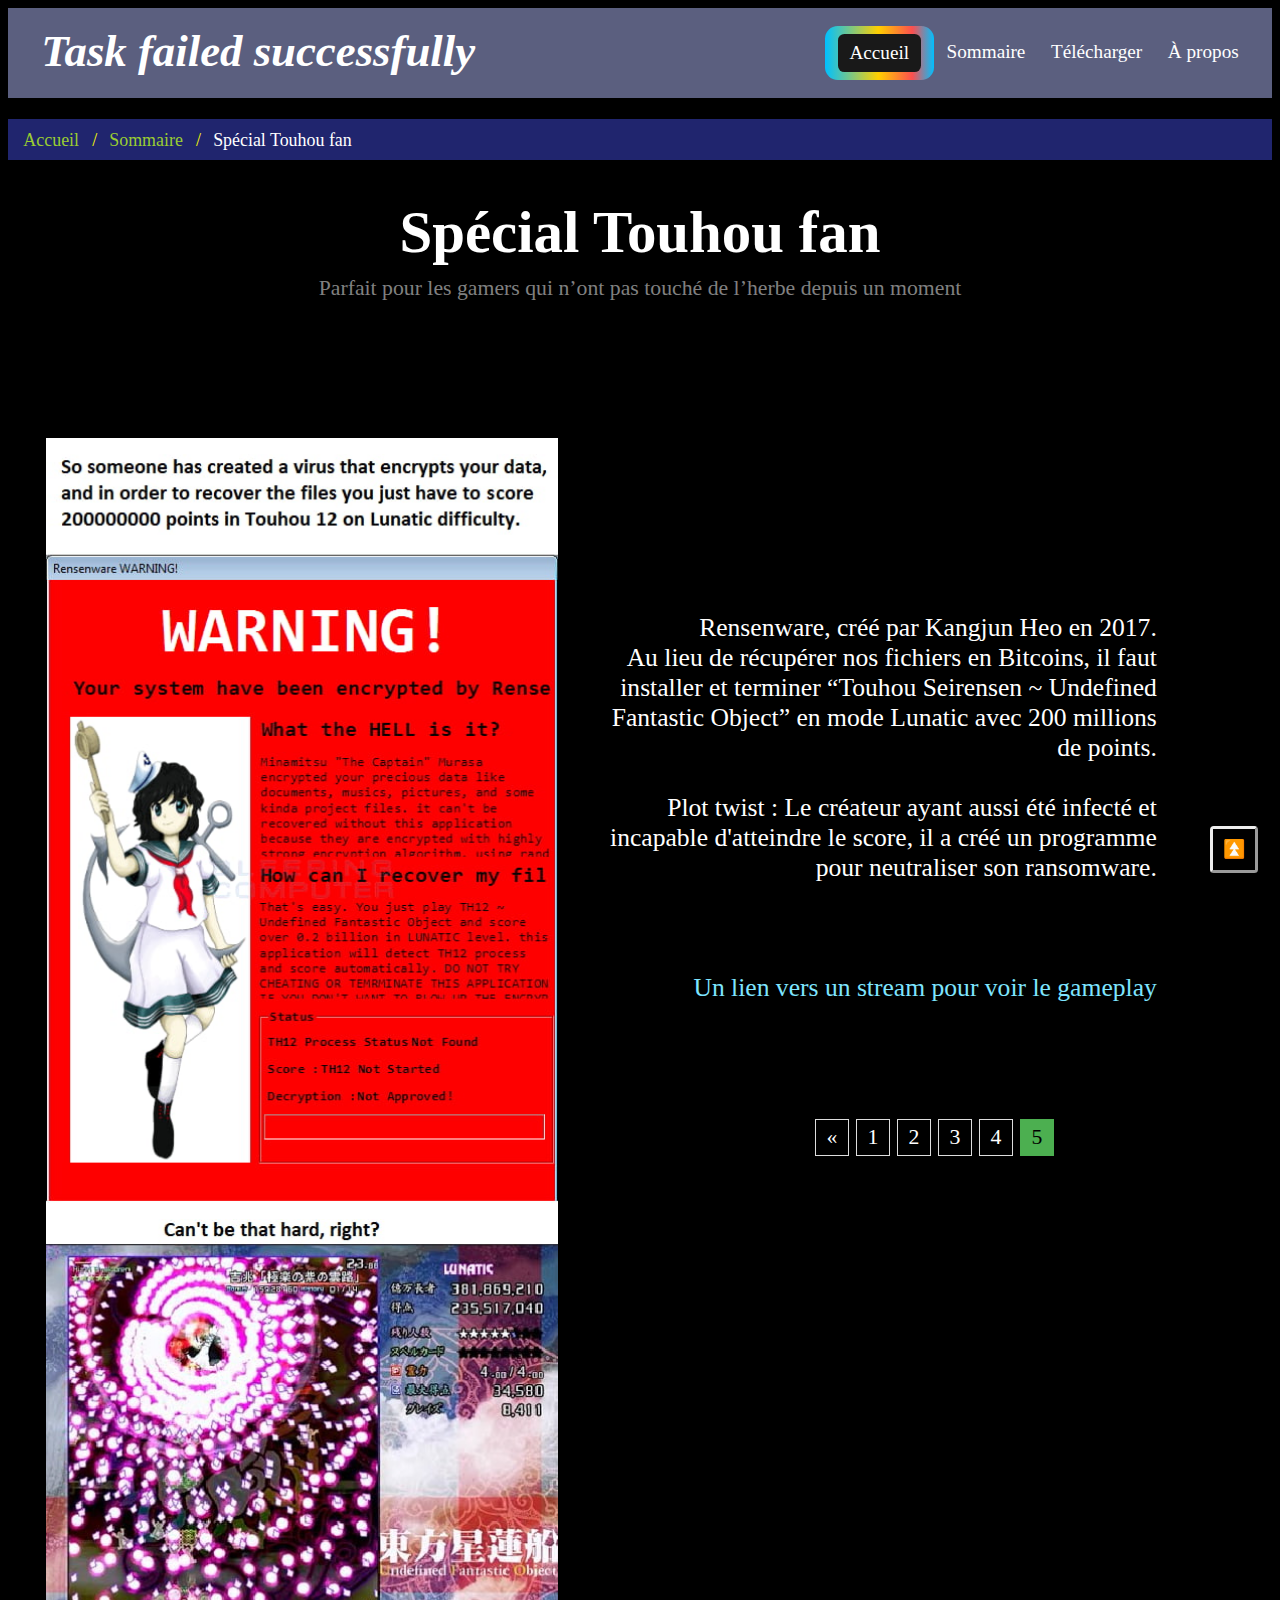
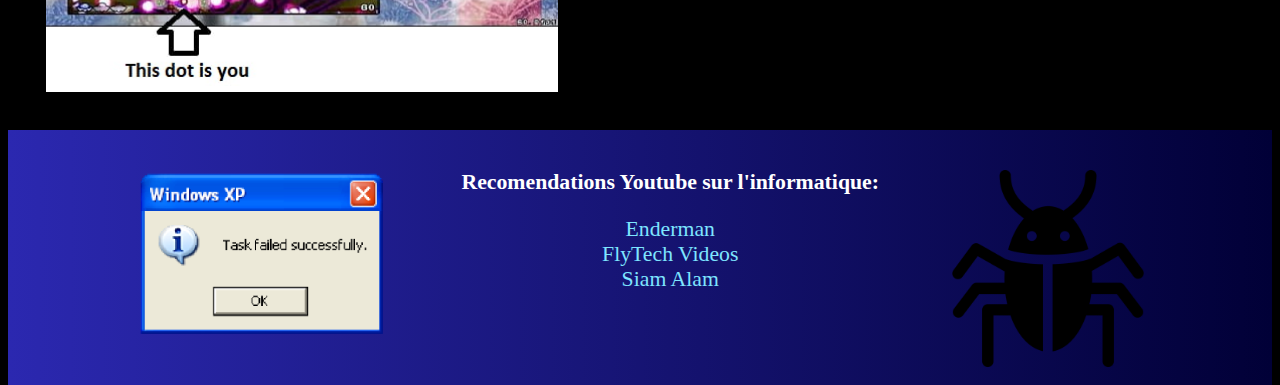
<file: special.html>
<!doctype html>
<html lang="fr">

<head>
	<title>Task failed successfully</title>
	<meta charset="utf-8">
	<link rel="stylesheet" href="css/special.css">
	<link rel="stylesheet" href="css/base.css">
</head>

<body>
	<div class="header">
		<a href="https://youtu.be/n3cibvSMotk?si=ddtjwZxRTf0WYaIS" target="_blank" class="logo" style="font-size: 3.5vw;">Task failed successfully</a>
		<div class="header-right">
            <a href="index.html" class="rainbow-button" alt="Accueil"></a>
			<a href="content.html">Sommaire</a>
			<a href="https://malwarewatch.org/" target="_blank">Télécharger</a>
			<a href="about.html">À propos</a>
		</div>
	</div>


	<ul class="breadcrumb">
		<li><a href="index.html">Accueil</a></li>
		<li><a href="content.html">Sommaire</a></li>
		<li>Spécial Touhou fan</li>
	</ul>

	<a class="button_top" href="special.html"><p class="para2">⏫</p></a> 


	
	<h1>Spécial Touhou fan</h1>>
	<p class="lol">Parfait pour les gamers qui n’ont pas touché de l’herbe depuis un moment</p>
	<img src="images/touhou.jpg" alt="A meme about Rensenware" style="float: left; width:40vw; margin: 3vw;"> 

	<p class="para">
		<br><br>
		<br><br>
		Rensenware, créé par Kangjun Heo en 2017. <br>
		Au lieu de récupérer nos fichiers en Bitcoins, il faut installer et terminer “Touhou Seirensen ~ Undefined Fantastic Object” en mode Lunatic avec 200 millions de points.
		<br><br>
		Plot twist : Le créateur ayant aussi été infecté et incapable d'atteindre le score, il a créé un programme pour neutraliser son ransomware. 
		<br><br>	
		<br><br> 
		<a href="https://www.youtube.com/live/hEvnal-bZis?t=1331&si=12eHqUqFHv2Bz0XPl" target="_blank">Un lien vers un stream pour voir le gameplay</a>
	</p>

	<div class="center">
		<div class="pagination">
			<a href="comparatif.html">&laquo;</a><!-- << -->
			<a href="start.html">1</a>
			<a href="types.html">2</a>
			<a href="exemples.html">3</a>
			<a href="comparatif.html">4</a>
			<a href="#" class="active">5</a>
		</div>
	  </div>


<footer>
    <p> 
        <a href="https://www.youtube.com/watch?v=D3-vBBQKOYU" target="_blank"><img src="images/error.png" style="float:left; width: 25%;"></a>
        <a href="https://www.youtube.com/watch?v=dQw4w9WgXcQ" target="_blank"><img src="images/bug.png" style="float:right; width: 19%;"></a>
        <div class="youtube">
            <p><strong>Recomendations Youtube sur l'informatique:</strong></p>
            <a href="https://www.youtube.com/@Endermanch" target="_blank">Enderman</a>
            <br>
            <a href="https://www.youtube.com/@FlyTechVideos" target="_blank">FlyTech Videos</a>
            </br>
            <a href="https://www.youtube.com/@SiamAlamOfficial" target="_blank">Siam Alam</a>
            </br>
        </div>
    </p> 
</footer>
 
</body>
</html>
</file>
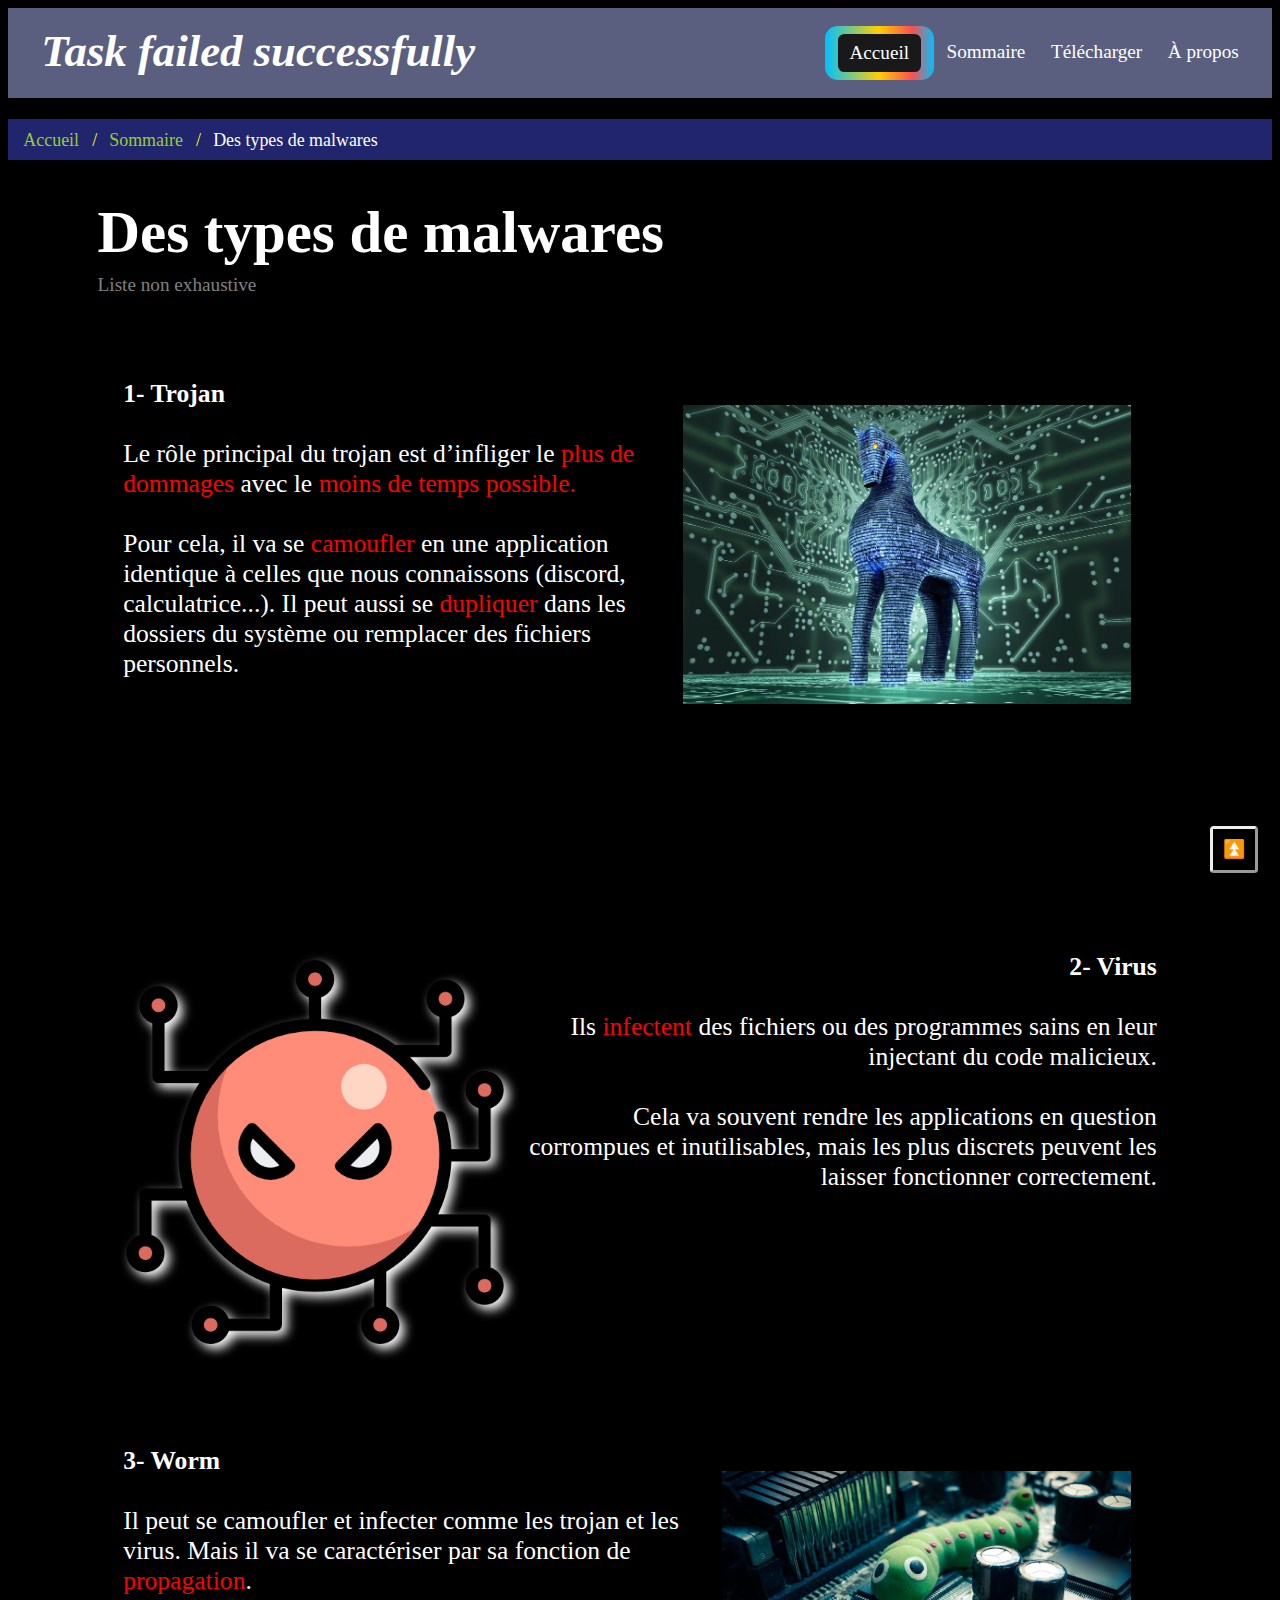
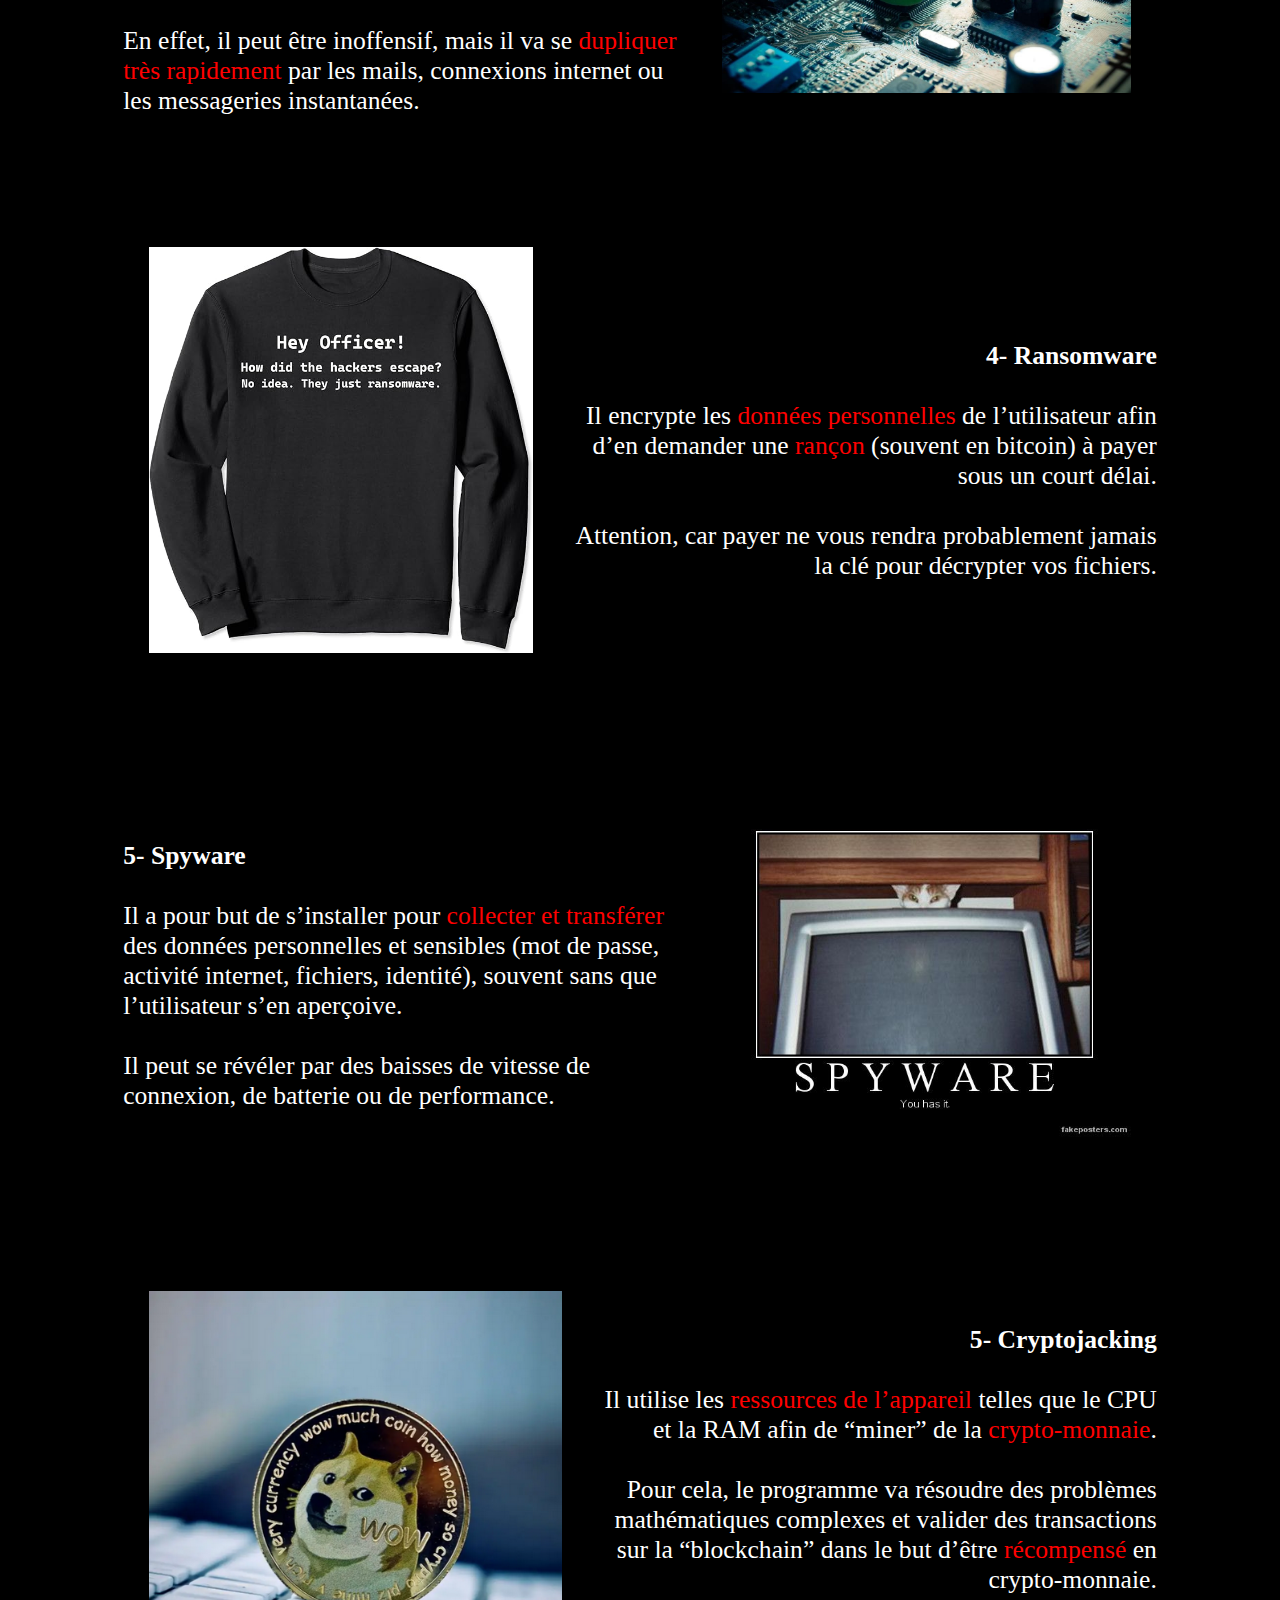
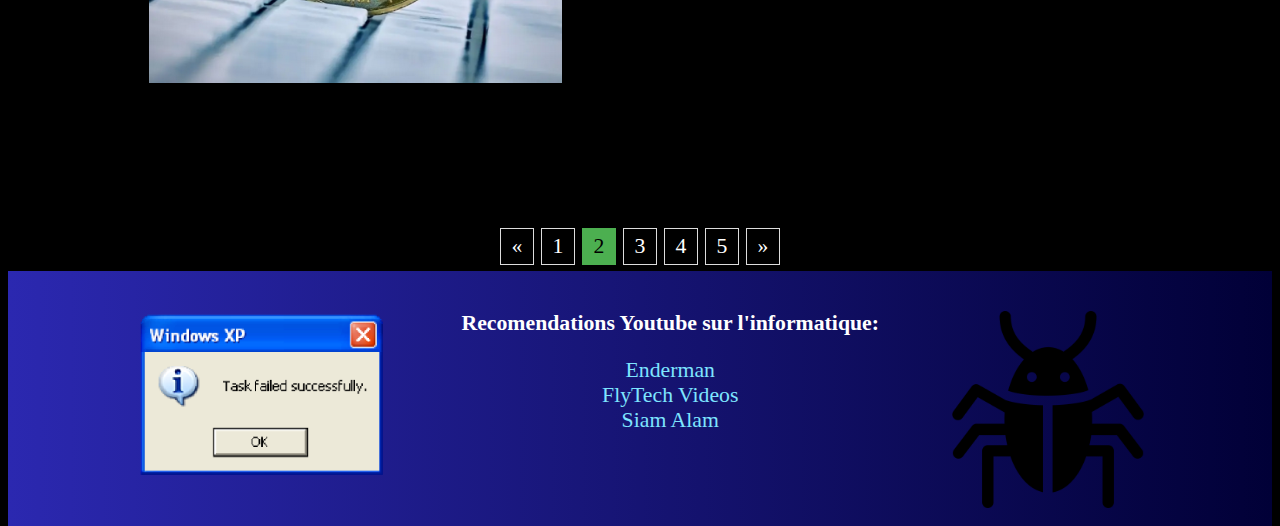
<file: types.html>
<!doctype html>
<html lang="fr">
    
<head>
	<!-- Metadata -->
    <meta charset="utf-8">
    <meta name="viewport" content="width=device-width, initial-scale=1.0">
    
	<!-- Title -->
    <title>Task failed successfully</title>

	<!-- Styles -->
    <link rel="stylesheet" href="css/types.css">
    <link rel="stylesheet" href="css/base.css">
</head>

<body>
    <!-- Header -->
	<div class="header">
		<a href="https://youtu.be/n3cibvSMotk?si=ddtjwZxRTf0WYaIS" target="_blank" class="logo" style="font-size: 3.5vw;">Task failed successfully</a>
		<div class="header-right">
            <a href="index.html" class="rainbow-button" alt="Accueil"></a>
			<a href="content.html">Sommaire</a>
			<a href="https://malwarewatch.org/" target="_blank">Télécharger</a>
			<a href="about.html">À propos</a>
		</div>
	</div>

    <!-- Breadcrumb -->
	<ul class="breadcrumb">
		<li><a href="index.html">Accueil</a></li>
		<li><a href="content.html">Sommaire</a></li>
		<li>Des types de malwares</li>
	</ul>

    <!-- Back-to-top button -->
    <a class="button_top" href="types.html">
        <p class="para2">⏫</p>
    </a>

    <!-- Content 1 -->
    <h1>Des types de malwares</h1>>
    <p class="lol">Liste non exhaustive</p>	
        
    <p class="gauche">
        <img src="images/trojan.jpg" style="vertical-align: top; float: right; width: 35vw; margin: 2vw;">  
        <strong>1- Trojan</strong>
        <br><br>
        Le rôle principal du trojan est d’infliger le <font color =red>plus de dommages</font> avec le <font color =red>moins de temps possible​. </font>
        <br><br>
        Pour cela, il va se <font color =red>camoufler</font> en une application identique à celles que nous connaissons (discord, calculatrice...). Il peut aussi se <font color =red>dupliquer</font> dans les dossiers du système ou remplacer des fichiers personnels.
    </p>

    <p class="droite">
        <img src="images/virus.png" style="-webkit-filter: drop-shadow(0.4vw 0.4vw 0.4vw #ffffff);filter: drop-shadow(0.5vw 0.5vw 0.5vw ffffff); margin-top: 10vw; width: 30vw; vertical-align: top; float: left;">
        <br><br><br><br>
        <strong>2- Virus</strong>
        <br><br>
        Ils <font color =red>infectent</font> des fichiers ou des programmes sains en leur injectant du code malicieux.
        <br><br>	
        Cela va souvent rendre les applications en question corrompues et inutilisables, mais les plus discrets peuvent les laisser fonctionner correctement.
    </p>

    <p class="gauche">
        <img src="images/worm.jpg" style=" vertical-align: top; float: right; width: 32vw; margin: 2vw;">  
        <strong>3- Worm</strong>
        <br><br>
        Il peut se camoufler et infecter comme les trojan et les virus. Mais il va se caractériser par sa fonction de <font color =red>propagation</font>.
        <br><br>
        En effet, il peut être inoffensif, mais il va se <font color =red>dupliquer très rapidement</font> par les mails, connexions internet ou les messageries instantanées.
    </p>

    <p class="droite">
        <img src="images/ransomware.jpg" style="float: left; margin: 2vw; width: 30vw; vertical-align: top;">  
        <br><br><br><br>
        <strong>4- Ransomware</strong>
        <br><br>
        Il encrypte les <font color =red>données personnelles</font> de l’utilisateur afin d’en demander une <font color =red>rançon</font> (souvent en bitcoin) à payer sous un court délai. 
        <br><br>	
        Attention, car payer ne vous rendra probablement jamais la clé pour décrypter vos fichiers.
    </p>

    <p class="gauche">
        <img src="images/spyware.jpg" style="vertical-align: top; float: right; max-width:40%; margin: 2vw;">  
        <br><br>
        <strong>5- Spyware</strong>
        <br><br>
        Il a pour but de s’installer pour <font color =red>collecter et transférer</font> des données personnelles et sensibles (mot de passe, activité internet, fichiers, identité), souvent sans que l’utilisateur s’en aperçoive.	
        <br><br>
        Il peut se révéler par des baisses de vitesse de connexion, de batterie ou de performance.
    </p>

    <p class="droite">
        <img src="images/dogo.png" style="float: left; margin: 2vw; max-width: 40%; vertical-align: top;">  
        <br><br>
        <strong>5- Cryptojacking</strong>
        <br><br>
        Il utilise les <font color =red>ressources de l’appareil</font> telles que le CPU et la RAM afin de “miner” de la <font color =red>crypto-monnaie</font>.
        <br><br>	
        Pour cela, le programme va résoudre des problèmes mathématiques complexes et valider des transactions sur la “blockchain” dans le but d’être <font color =red>récompensé</font> en crypto-monnaie.
    </p>

	<div class="center">
		<div class="pagination">
			<a href="start.html">&laquo;</a><!-- << -->
			<a href="start.html">1</a>
			<a href="#" class="active">2</a>
			<a href="exemples.html">3</a>
			<a href="comparatif.html">4</a>
			<a href="special.html">5</a>
			<a href="exemples.html">&raquo;</a><!-- >> -->
		</div>
	  </div>


<footer>
    <p> 
        <a href="https://www.youtube.com/watch?v=D3-vBBQKOYU" target="_blank"><img src="images/error.png" style="float:left; width: 25%;"></a>
        <a href="https://www.youtube.com/watch?v=dQw4w9WgXcQ" target="_blank"><img src="images/bug.png" style="float:right; width: 19%;"></a>
        <div class="youtube">
            <p><strong>Recomendations Youtube sur l'informatique:</strong></p>
            <a href="https://www.youtube.com/@Endermanch" target="_blank">Enderman</a>
            <br>
            <a href="https://www.youtube.com/@FlyTechVideos" target="_blank">FlyTech Videos</a>
            </br>
            <a href="https://www.youtube.com/@SiamAlamOfficial" target="_blank">Siam Alam</a>
            </br>
        </div>
    </p> 
</footer>
 
</body>
</html>
</file>
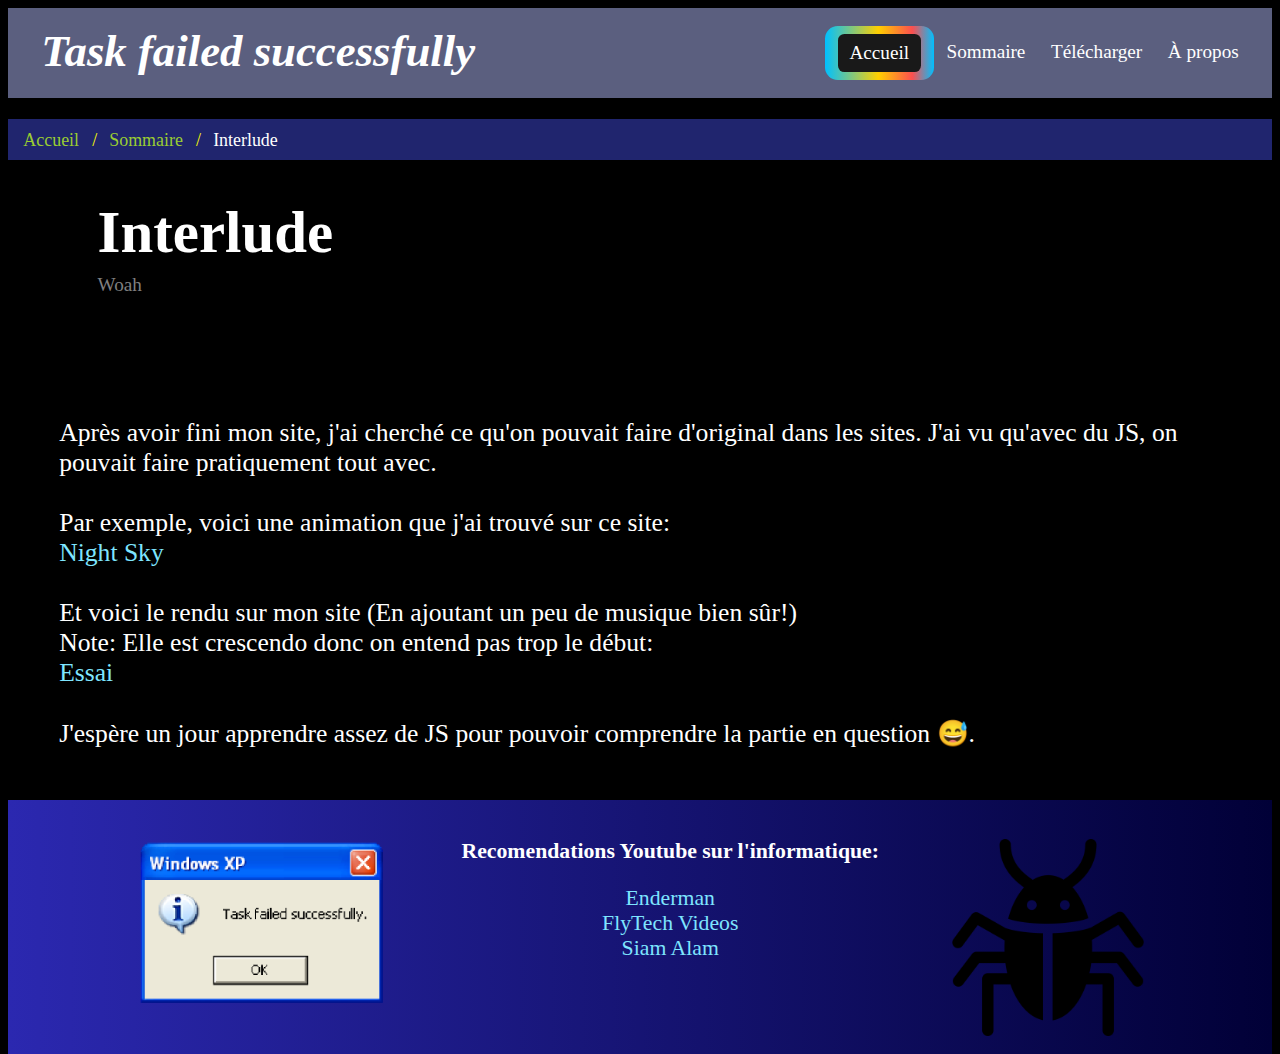
<file: off_topic/interlude.html>
<!doctype html>
<html lang="fr">

<head>
	<meta charset="utf-8">
	<link rel="stylesheet" href="../css/start.css">
    <link rel="stylesheet" href="../css/base.css">
	<title>Task failed successfully</title>
</head>

<body>
	<div class="header">
		<a href="https://youtu.be/n3cibvSMotk?si=ddtjwZxRTf0WYaIS" target="_blank" class="logo" style="font-size: 3.5vw;">Task failed successfully</a>
		<div class="header-right">
            <a href="../index.html" class="rainbow-button" alt="Accueil"></a>
			<a href="../content.html">Sommaire</a>
			<a href="https://malwarewatch.org/" target="_blank">Télécharger</a>
			<a href="../about.html">À propos</a>
		</div>
	</div>



	<ul class="breadcrumb">
		<li><a href="../index.html">Accueil</a></li>
		<li><a href="../content.html">Sommaire</a></li>
		<li>Interlude</li>
	</ul>


	<h1>Interlude</h1>>
	<p class="lol">Woah</p>

    <p class="para">
        Après avoir fini mon site, j'ai cherché ce qu'on pouvait faire d'original dans les sites. J'ai vu qu'avec du JS, on pouvait faire pratiquement tout avec. 
        <br><br>
        Par exemple, voici une animation que j'ai trouvé sur ce site:
        <br>
        <a href="https://codepen.io/jo_Geek/pen/EOKvLE">Night Sky</a>
        <br><br>
        Et voici le rendu sur mon site (En ajoutant un peu de musique bien sûr!)
        <br>
        Note: Elle est crescendo donc on entend pas trop le début:
        <br>
        <a href="stars.html">Essai</a>
        <br><br>
        J'espère un jour apprendre assez de JS pour pouvoir comprendre la partie en question 😅.
    </p>




<footer>
	<p> 
		<a href="https://www.youtube.com/watch?v=D3-vBBQKOYU" target="_blank"><img src="../images/error.png" style="float:left; width: 25%;"></a>
		<a href="https://www.youtube.com/watch?v=dQw4w9WgXcQ" target="_blank"><img src="../images/bug.png" style="float:right; width: 19%;"></a>
		<div class="youtube">
			<p><strong>Recomendations Youtube sur l'informatique:</strong></p>
			<a href="https://www.youtube.com/@Endermanch" target="_blank">Enderman</a>
			<br>
			<a href="https://www.youtube.com/@FlyTechVideos" target="_blank">FlyTech Videos</a>
			</br>
			<a href="https://www.youtube.com/@SiamAlamOfficial" target="_blank">Siam Alam</a>
			</br>
		</div>
	</p> 
</footer>
 
</body>
</html>
</file>
<file: css/index.css>
h1 {
	text-align: center;
	height: 25vw;
	color: white;
	font-size: 6.5vw;
	text-shadow: 0.2vw 0.2vw 0.4vw blue;
  }

.gravité {
	position: absolute;
	top: 40vw;
	left: 50vw;
	transform: translate(-50%, -50%);
}  

.button {
	border-radius: 1vw;
	background-color: white;
	color: black;
	padding: 1vw 2vw;
	text-align: center;
	display: inline-block;
	font-size: 1.6vw;
	margin: 0.6vw 0.2vw;
	transition-duration: 0.4s;
	cursor: pointer;
	
	position: absolute;
	top: 50%;
	left: 50%;
	-ms-transform: translate(-50%, -50%);
	transform: translate(-50%, -50%);

}
  
.button:hover {
	background-color: #000000;
	color: white;
	border: 0.1vw solid #ffffff;
  }  
  
/* Liens du Home/Footer */
a {
	text-decoration:none;
	color:#FFF;
  }
</file>
<file: css/base.css>
body {
	background-color: black;
	font-family: 'Inter';
	font-size: 1.7vw;
  }

/* Header */
    .header {
      overflow: hidden;
      background-color: #5B5F7F;
      padding: 1.4vw 1.6vw;
      position: sticky;
      top: 0;
      z-index: 100;   /* No overlap */
      }
      
      .header a {
      float: left;
      color: white;
      text-align: center;
      padding: 1vw;
      text-decoration: none;
      font-size: 1.7vw;
      line-height: 2vw;
      border-radius: 1vw;
      font-family: 'Inter';font-size: 1.5vw;
      }
      
      .header a.logo {
      font-size: 2vw;
      font-style: italic;
      font-weight: bolder;
      }
      
      .header a:hover {
      background-color: #ddd;
      color: black;
      }
    
      .header a.active {
      background-color: white;
      color: red;
      }
      
      .header-right {
      float: right;
      }


/* Footer */
    footer {
      overflow: hidden;
      background-image: linear-gradient(to right, #2B28B0 , #010037);
      padding: 1.4vw 10vw;
      float: left;
    }

    .youtube {
      text-align: center;
      color: #ffffff;
    }


/* Bouton Accueil couleurs stonk */    
    .rainbow-button {
      width:calc(6vw + 0.5vw);
      height:calc(2vw + 0.2vw);
      background-image: linear-gradient(90deg, #00C0FF 0%, #FFCF00 49%, #FC4F4F 80%, #00C0FF 100%);
      border-radius:1vw;
      display:flex;
      align-items:center;
      justify-content:center;
      font-size:3vw;
    }
    .rainbow-button:after {
      content:attr(alt);
      width:9vw;
      height:3vw;
      background-color:#191919;
      border-radius: 0.5vw;
      color: #ffffff;
      display:flex;
      align-items:center;
      justify-content:center;
    }
    .rainbow-button:hover {
      animation:slidebg 4s linear infinite;
    }

    @keyframes slidebg {
      to {
      background-position:9vw;
      }
    }
















/* Breadcrumb */
ul.breadcrumb {
  padding: 0.6vw 1.2vw;
  background-color: rgb(32, 37, 110);
}


ul.breadcrumb li {
  display: inline-block;
  font-size: 1.4vw;
  color: white;
}


ul.breadcrumb li+li:before {
  padding: 0.6vw;
  color: yellow;
  content: "/\00a0";
}


ul.breadcrumb li a {
  color: yellowgreen;
  text-decoration: none;
}


ul.breadcrumb li a:hover {
  color: white;
  text-decoration: underline;
}
</file>
<file: css/about.css>
body {
  height: 100vw;
  background: linear-gradient(141deg, #000000 0%, #696969 51%, #e4e4e4 75%);
}



h1 {
    margin-left: 7vw;
    color: white;
    font-size: 4.6vw;
}

.comment {
	color: grey;
    margin-left: 7vw;
    position: relative; 
    top: -1vw;
	font-size: 1.5vw;
}

.txt {
	color: white;
	font-size: 2.5vw;
	margin: 6vw;
}

.txt2 {
  color: rgb(0, 0, 0);
  font-size: 2.5vw;
  margin: 9vw;
}

a:link {
	color: #22ff00;
	background-color: transparent;
	text-decoration: none; 
}
a:visited {
	color: #22ff00;
	background-color: transparent;
	text-decoration: none;
}






#myProgress {
	width: 100%;
	background-color: #ddd;
  }
  
  #myBar {
	width: 0%;
	height: 3vw;
	background-color: #04AA6D;
	text-align: center;
	line-height: 3vw;
	color: white;
  }









  .button {
	background-color: #04AA6D;
	border: none;
	color: white;
	padding: 1vw 2.5vw;
	text-align: center;
	display: inline-block;
	font-size: 2vw;
	margin: 0.6vw 0.2vw;
	cursor: pointer;
	transition-duration: 0.4s;
	border-radius:1vw;
  }

.button:hover {
  box-shadow: 0 1vw 6vw 0 rgba(21, 255, 0, 0.24), 0 0.1vw 0.4vw 0 rgba(0, 108, 11, 0.19);
}



.button_top {
	padding: 0.8vw 0.8vw; /* Vertical / Horizontal */
	text-align: center;
	font-size: 1.4vw;
	margin: 0.6vw 0.2vw;
	cursor: pointer;
	border-radius: 0.3vw;
	border: outset;
	position: fixed;
	z-index: 99;
	bottom: 1.5vw;
	right: 1.5vw;
  }
  
  .para2 {
	color: white;
	text-align: left;
	margin: 0vw;
	margin-top: -1vw;
	font-size: 1.4vw;
	display: inline-block;
  }
</file>
<file: css/comparatif.css>
h1 {
	text-align: center;
	color: white;
    font-size: 4.6vw;
}

.lol {
	color: grey;
	text-align: center; 
	position: relative; 
    top: -6vw;
	font-size: 1.9vw;
}

.para {
	color: white;
	font-size: 2vw;
	margin: 3vw;
	margin-top: 8vw;
	text-align: justify;
}

table, th, td {
	border: 0.1vw solid grey;
	border-collapse: collapse;
	font-size: 1.8vw;
  }
  th, td {
	background-color: rgb(65, 64, 64);
	color: white;
	text-align: center;
  }

.bruh {
	color: white;
	font-size: 2vw;
	margin: 3vw;
	margin-top: 2vw;
	text-align: center;
	
}

a:link {
	color: #7ee5ff;
	background-color: transparent;
	text-decoration: none; 
}

a:visited {
	color: #7ee5ff;
	background-color: transparent;
	text-decoration: none;
}

.button_top {
	padding: 0.8vw 0.8vw; /* Vertical / Horizontal */
	text-align: center;
	font-size: 1.4vw;
	margin: 0.6vw 0.2vw;
	cursor: pointer;
	border-radius: 0.3vw;
	border: outset;
	position: fixed;
	z-index: 99;
	bottom: 1.5vw;
	right: 1.5vw;
  }
  
  .para2 {
	color: white;
	text-align: left;
	margin: 0vw;
	margin-top: -1vw;
	font-size: 1.4vw;
	display: inline-block;
  }


.center {
	text-align: center;
  }
  
  .pagination {
	display: inline-block;
  }
  
  .pagination a {
	color: white;
	float: left;
	padding: 0.4vw 0.8vw;
	transition: background-color .3s;
	border: 0.1vw solid #ddd;
	margin: 0 0.3vw;
  }
  
  .pagination a.active {
	background-color: #4CAF50;
	color: black;
	border: 0.1vw solid #4CAF50;
  }
  
  .pagination a:hover:not(.active) {background-color: #2b2929;}
</file>
<file: css/content.css>
h1 {
    margin-left: 7vw;
    color: white;
    font-size: 4.6vw;
}

.Indoctrination {
	color: grey;
    margin-left: 7vw;
    position: relative; 
    top: -2.5vw;
	font-size: 1.5vw;
}

h2 {
	color: white;
	margin-left: 3vw;
}

.liste1 {
	font-size: 2.2vw;;
	color: white;
	margin-left: 4vw;
	list-style-type: decimal;
}

.liste2 {
	font-size: 2.2vw;
	color: white;
	list-style-type: square;
	margin-left: 4vw;
}

a:link {
	color: #887eff;
	background-color: transparent;
	text-decoration: none; 
}
a:visited {
	color: #887eff;
	background-color: transparent;
	text-decoration: none;
}
</file>
<file: css/exemples.css>
h1 {
    margin-left: 7vw;
    color: white;
    font-size: 4.6vw;
}

.lol {
    color: grey;
    margin-left: 7vw;
    position: relative; 
    top: -6vw;
	font-size: 1.5vw;
}

.gauche {
	color: white;
	text-align: left;
	margin: 5vw;
	margin-top: 8vw;
	font-size: 3vw;
}

.liste1 {
	font-size: 2vw;;
	color: white;
	margin-left: 4vw;
}

.liste2 {
	font-size: 2vw;;
	color: white;
}

a:link {
	color: #7ee5ff;
	background-color: transparent;
	text-decoration: none; 
}
a:visited {
	color: #7ee5ff;
	background-color: transparent;
	text-decoration: none;
}

.button_top {
	padding: 0.8vw 0.8vw; /* Vertical / Horizontal */
	text-align: center;
	font-size: 1.4vw;
	margin: 0.6vw 0.2vw;
	cursor: pointer;
	border-radius: 0.3vw;
	border: outset;
	position: fixed;
	z-index: 99;
	bottom: 1.5vw;
  }
  
  .para2 {
	color: white;
	text-align: left;
	margin: 0vw;
	margin-top: -1vw;
	font-size: 1.4vw;
	display: inline-block;
  }

  
.center {
	text-align: center;
  }
  
  .pagination {
	display: inline-block;
  }
  
  .pagination a {
	color: white;
	float: left;
	padding: 0.4vw 0.8vw;
	transition: background-color .3s;
	border: 0.1vw solid #ddd;
	margin: 0 0.3vw;
  }
  
  .pagination a.active {
	background-color: #4CAF50;
	color: black;
	border: 0.1vw solid #4CAF50;
  }
  
  .pagination a:hover:not(.active) {background-color: #2b2929;}
</file>
<file: css/special.css>
h1 {
	text-align: center;
    color: white;
    font-size: 4.6vw;
}

.lol {
	color: grey;
	text-align: center; 
	position: relative; 
	top: -6vw;
}

.para {
	color: white;
	text-align: right;
    margin: 9vw;
    font-size: 2vw;
}

a:link {
	color: #7ee5ff;
	background-color: transparent;
	text-decoration: none; 
}
a:visited {
	color: #7ee5ff;
	background-color: transparent;
	text-decoration: none;
}

.button_top {
	padding: 0.8vw 0.8vw; /* Vertical / Horizontal */
	text-align: center;
	font-size: 1.4vw;
	margin: 0.6vw 0.2vw;
	cursor: pointer;
	border-radius: 0.3vw;
	border: outset;
	position: fixed;
	z-index: 99;
	bottom: 1.5vw;
	right: 1.5vw;
  }
  
  .para2 {
	color: white;
	text-align: left;
	margin: 0vw;
	margin-top: -1vw;
	font-size: 1.4vw;
	display: inline-block;
  }


.center {
	text-align: center;
  }
  
  .pagination {
	display: inline-block;
  }
  
  .pagination a {
	color: white;
	float: left;
	padding: 0.4vw 0.8vw;
	transition: background-color .3s;
	border: 0.1vw solid #ddd;
	margin: 0 0.3vw;
  }
  
  .pagination a.active {
	background-color: #4CAF50;
	color: black;
	border: 0.1vw solid #4CAF50;
  }
  
  .pagination a:hover:not(.active) {background-color: #2b2929;}
</file>
<file: css/types.css>
h1 {
    margin-left: 7vw;
    color: white;
    font-size: 4.6vw;
}

.lol {
    color: grey;
    margin-left: 7vw;
    position: relative; 
    top: -6vw;
	font-size: 1.5vw;
}

.gauche {
    color: white;
    text-align: left;
    margin: 9vw;
    margin-top: -1vw;
    font-size: 2vw;
    display: inline-block;
}

.droite {
    color: white;
    text-align: right;
    margin: 9vw;
    margin-top: -1vw;
    font-size: 2vw;
	display: inline-block;
}

a:link {
	color: #7ee5ff;
	background-color: transparent;
	text-decoration: none; 
}

a:visited {
	color: #7ee5ff;
	background-color: transparent;
	text-decoration: none;
}

.button_top {
	padding: 0.8vw 0.8vw; /* Vertical / Horizontal */
	text-align: center;
	font-size: 1.4vw;
	margin: 0.6vw 0.2vw;
	cursor: pointer;
	border-radius: 0.3vw;
	border: outset;
	position: fixed;
	z-index: 99;
	bottom: 1.5vw;
	right: 1.5vw;
  }
  
  .para2 {
	color: white;
	text-align: left;
	margin: 0vw;
	margin-top: -1vw;
	font-size: 1.4vw;
	display: inline-block;
  }


.center {
	text-align: center;
  }
  
  .pagination {
	display: inline-block;
  }
  
  .pagination a {
	color: white;
	float: left;
	padding: 0.4vw 0.8vw;
	transition: background-color .3s;
	border: 0.1vw solid #ddd;
	margin: 0 0.3vw;
  }
  
  .pagination a.active {
	background-color: #4CAF50;
	color: black;
	border: 0.1vw solid #4CAF50;
  }
  
  .pagination a:hover:not(.active) {background-color: #2b2929;}
</file>
<file: css/start.css>
h1 {
    margin-left: 7vw;
    color: white;
    font-size: 4.6vw;
}

.lol {
	color: grey;
    margin-left: 7vw;
    position: relative; 
    top: -6vw;
	font-size: 1.5vw;
}

.para {
	color: white;
	text-align: left;
	margin: 4vw;
	margin-top: 2vw;
	font-size: 2vw;
	display: inline-block;

}

a:link {
	color: #7ee5ff;
	background-color: transparent;
	text-decoration: none; 
}
a:visited {
	color: #7ee5ff;
	background-color: transparent;
	text-decoration: none;
}

.button_top {
	padding: 0.8vw 0.8vw; /* Vertical / Horizontal */
	text-align: center;
	font-size: 1.4vw;
	margin: 0.6vw 0.2vw;
	cursor: pointer;
	border-radius: 0.3vw;
	border: outset;
	position: fixed;
	z-index: 99;
	bottom: 1.5vw;
	right: 1.5vw;
  }
  
  .para2 {
	color: white;
	text-align: left;
	margin: 0vw;
	margin-top: -1vw;
	font-size: 1.4vw;
	display: inline-block;
  }


.center {
	text-align: center;
  }
  
  .pagination {
	display: inline-block;
  }
  
  .pagination a {
	color: white;
	float: left;
	padding: 0.4vw 0.8vw;
	transition: background-color .3s;
	border: 0.1vw solid #ddd;
	margin: 0 0.3vw;
  }
  
  .pagination a.active {
	background-color: #4CAF50;
	color: black;
	border: 0.1vw solid #4CAF50;
  }
  
  .pagination a:hover:not(.active) {background-color: #2b2929;}
</file>
